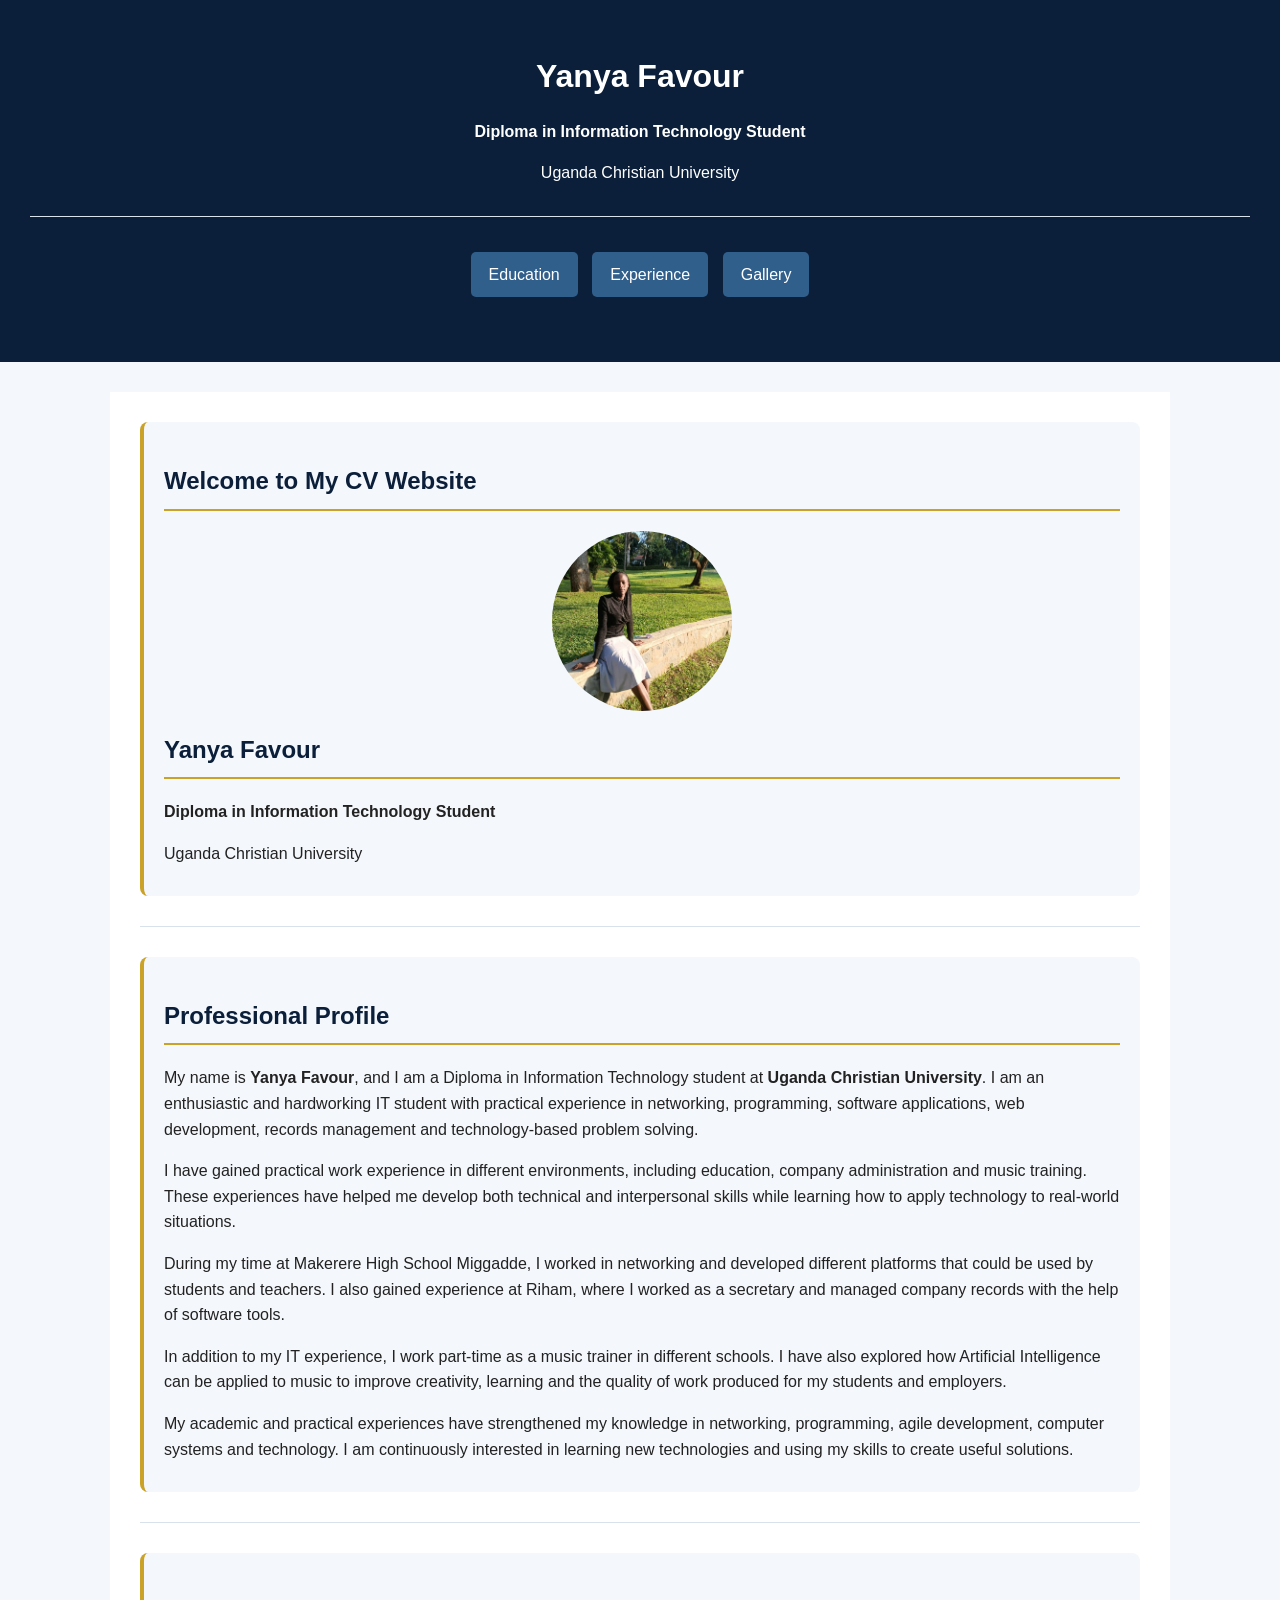
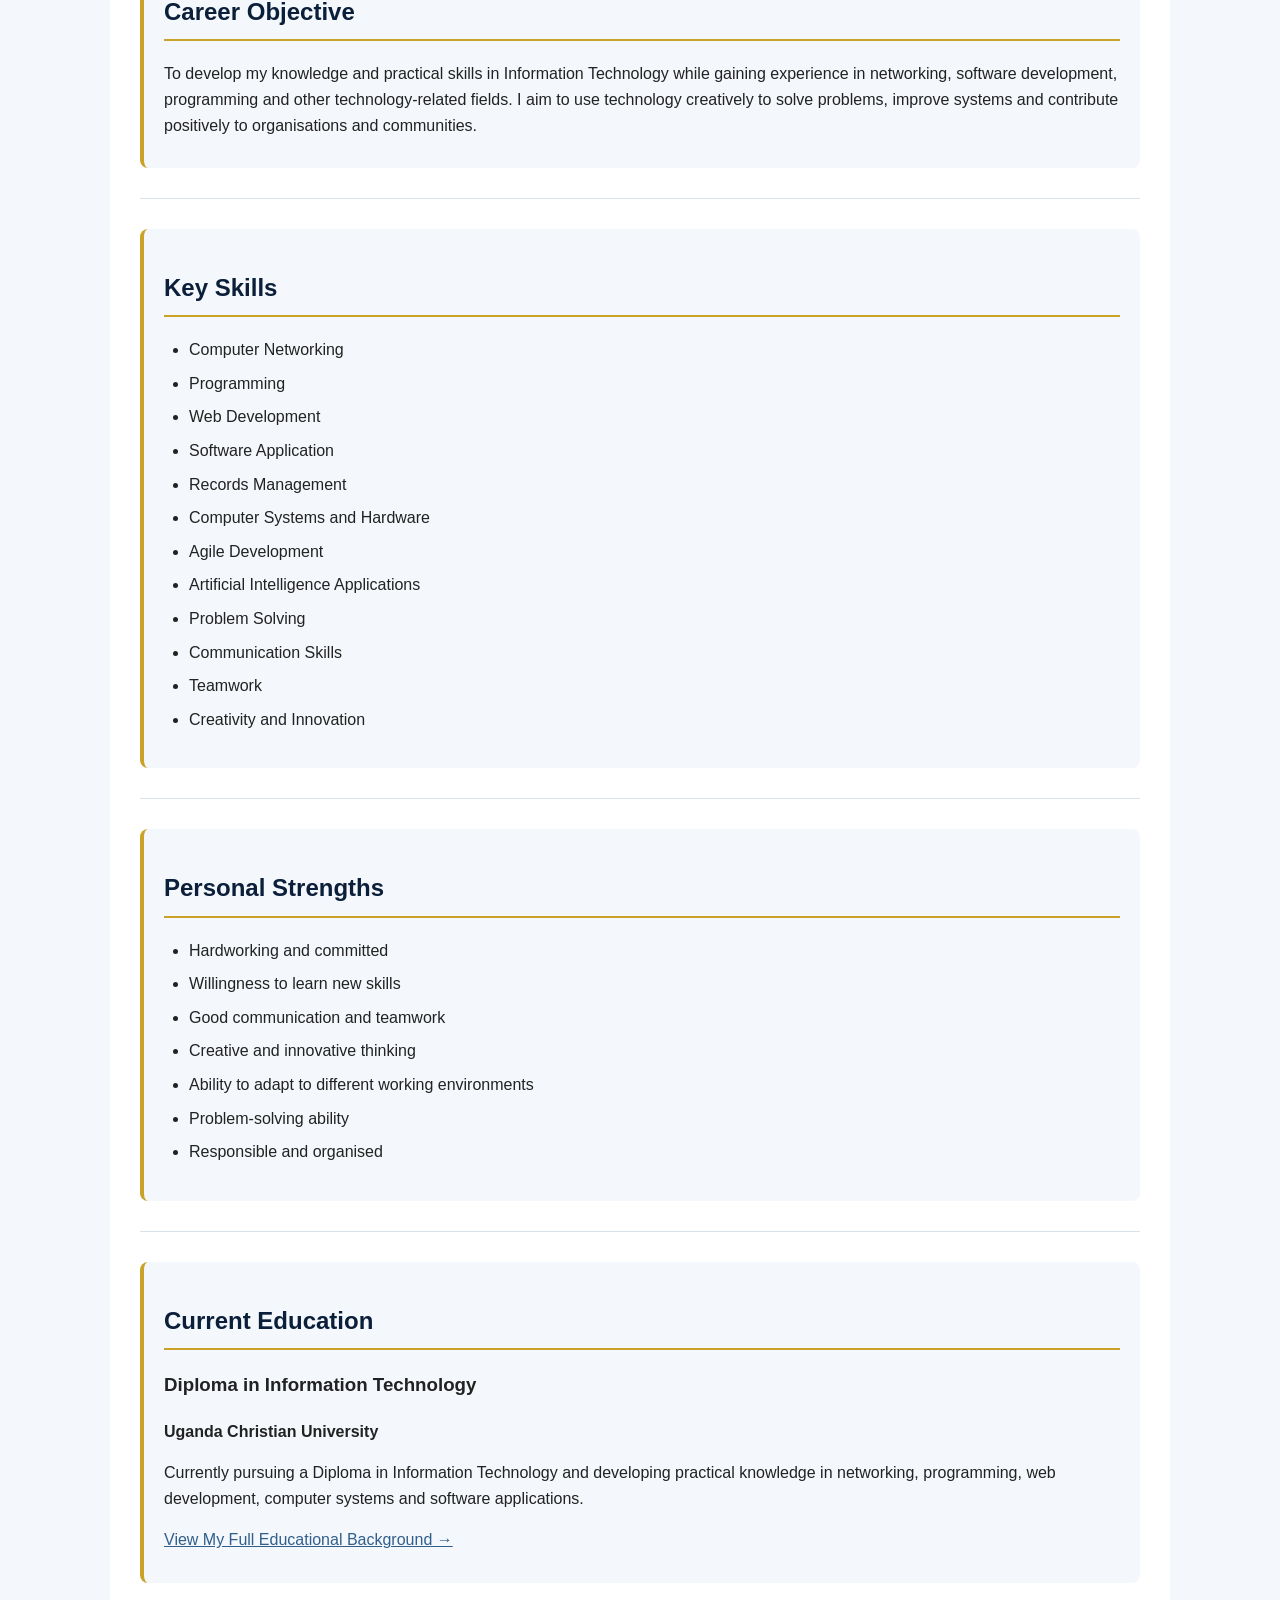
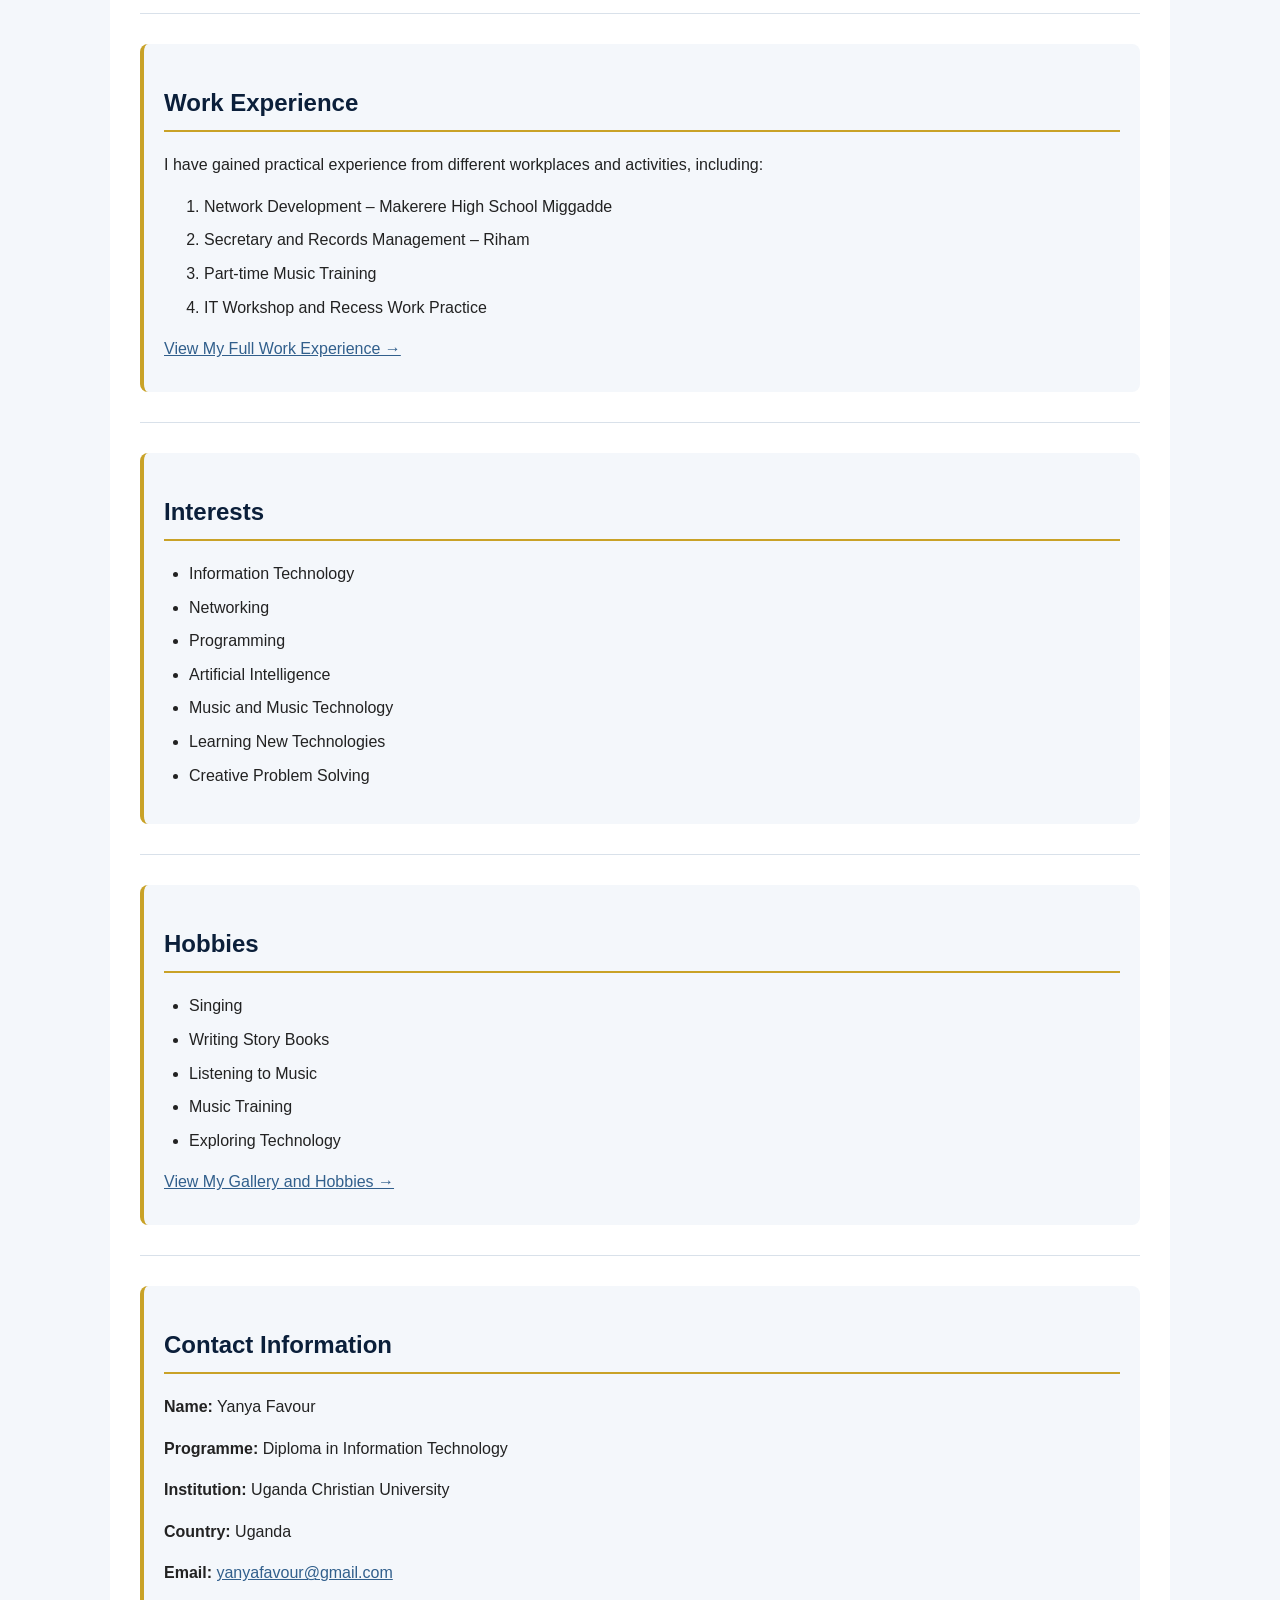
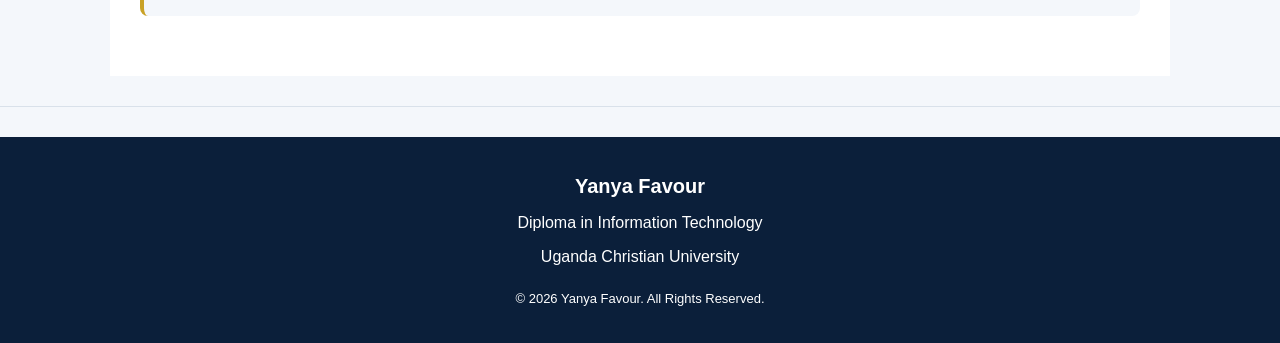
<file: index.html>
<!DOCTYPE html>
<html lang="en">

<head>
    <meta charset="UTF-8">
    <meta name="viewport" content="width=device-width, initial-scale=1.0">
    <link rel="stylesheet" href="style.css">
    <title>Yanya Favour | IT Student Portfolio</title>
    
</head>

<body>

    <!-- =========================
         HEADER
    ========================== -->

    <header>

        <h1>Yanya Favour</h1>

        <p>
            <strong>Diploma in Information Technology Student</strong>
        </p>

        <p>
            Uganda Christian University
        </p>

        <hr>

        <!-- =========================
             NAVIGATION
        ========================== -->

        <nav>
            <div class="page-navigation">
    <a href="education.html">Education</a>
    <a href="experience.html">Experience</a>
    <a href="gallery.html">Gallery</a>
</div>
        </nav>

    </header>


    <main>

        <!-- =========================
             PROFILE SECTION
        ========================== -->

        <section>

            <h2>Welcome to My CV Website</h2>

            <img src="profile.jpg"
                 alt="Profile picture of Yanya Favour"
                 class="profile-image">

            <h2>Yanya Favour</h2>

            <p>
                <strong>Diploma in Information Technology Student</strong>
            </p>

            <p>
                Uganda Christian University
            </p>

        </section>


        <hr>


        <!-- =========================
             PROFESSIONAL PROFILE
        ========================== -->

        <section>

            <h2>Professional Profile</h2>

            <p>
                My name is <strong>Yanya Favour</strong>, and I am a Diploma in
                Information Technology student at <strong>Uganda Christian University</strong>.
                I am an enthusiastic and hardworking IT student with practical
                experience in networking, programming, software applications,
                web development, records management and technology-based
                problem solving.
            </p>

            <p>
                I have gained practical work experience in different environments,
                including education, company administration and music training.
                These experiences have helped me develop both technical and
                interpersonal skills while learning how to apply technology to
                real-world situations.
            </p>

            <p>
                During my time at Makerere High School Miggadde, I worked in
                networking and developed different platforms that could be used
                by students and teachers. I also gained experience at Riham,
                where I worked as a secretary and managed company records with
                the help of software tools.
            </p>

            <p>
                In addition to my IT experience, I work part-time as a music
                trainer in different schools. I have also explored how
                Artificial Intelligence can be applied to music to improve
                creativity, learning and the quality of work produced for my
                students and employers.
            </p>

            <p>
                My academic and practical experiences have strengthened my
                knowledge in networking, programming, agile development,
                computer systems and technology. I am continuously interested
                in learning new technologies and using my skills to create
                useful solutions.
            </p>

        </section>


        <hr>


        <!-- =========================
             CAREER OBJECTIVE
        ========================== -->

        <section>

            <h2>Career Objective</h2>

            <p>
                To develop my knowledge and practical skills in Information
                Technology while gaining experience in networking, software
                development, programming and other technology-related fields.
                I aim to use technology creatively to solve problems, improve
                systems and contribute positively to organisations and
                communities.
            </p>

        </section>


        <hr>


        <!-- =========================
             KEY SKILLS
        ========================== -->

        <section>

            <h2>Key Skills</h2>

            <ul>
                <li>Computer Networking</li>
                <li>Programming</li>
                <li>Web Development</li>
                <li>Software Application</li>
                <li>Records Management</li>
                <li>Computer Systems and Hardware</li>
                <li>Agile Development</li>
                <li>Artificial Intelligence Applications</li>
                <li>Problem Solving</li>
                <li>Communication Skills</li>
                <li>Teamwork</li>
                <li>Creativity and Innovation</li>
            </ul>

        </section>


        <hr>


        <!-- =========================
             PERSONAL STRENGTHS
        ========================== -->

        <section>

            <h2>Personal Strengths</h2>

            <ul>
                <li>Hardworking and committed</li>
                <li>Willingness to learn new skills</li>
                <li>Good communication and teamwork</li>
                <li>Creative and innovative thinking</li>
                <li>Ability to adapt to different working environments</li>
                <li>Problem-solving ability</li>
                <li>Responsible and organised</li>
            </ul>

        </section>


        <hr>


        <!-- =========================
             CURRENT EDUCATION
        ========================== -->

        <section>

            <h2>Current Education</h2>

            <h3>Diploma in Information Technology</h3>

            <p>
                <strong>Uganda Christian University</strong>
            </p>

            <p>
                Currently pursuing a Diploma in Information Technology and
                developing practical knowledge in networking, programming,
                web development, computer systems and software applications.
            </p>

            <p>
                <a href="education.html">View My Full Educational Background →</a>
            </p>

        </section>


        <hr>


        <!-- =========================
             WORK EXPERIENCE PREVIEW
        ========================== -->

        <section>

            <h2>Work Experience</h2>

            <p>
                I have gained practical experience from different workplaces
                and activities, including:
            </p>

            <ol>
                <li>Network Development – Makerere High School Miggadde</li>
                <li>Secretary and Records Management – Riham</li>
                <li>Part-time Music Training</li>
                <li>IT Workshop and Recess Work Practice</li>
            </ol>

            <p>
                <a href="experience.html">View My Full Work Experience →</a>
            </p>

        </section>


        <hr>


        <!-- =========================
             INTERESTS
        ========================== -->

        <section>

            <h2>Interests</h2>

            <ul>
                <li>Information Technology</li>
                <li>Networking</li>
                <li>Programming</li>
                <li>Artificial Intelligence</li>
                <li>Music and Music Technology</li>
                <li>Learning New Technologies</li>
                <li>Creative Problem Solving</li>
            </ul>

        </section>


        <hr>


        <!-- =========================
             HOBBIES
        ========================== -->

        <section>

            <h2>Hobbies</h2>

            <ul>
                <li>Singing</li>
                <li>Writing Story Books</li>
                <li>Listening to Music</li>
                <li>Music Training</li>
                <li>Exploring Technology</li>
            </ul>

            <p>
                <a href="gallery.html">View My Gallery and Hobbies →</a>
            </p>

        </section>


        <hr>


        <!-- =========================
             QUICK CONTACT
        ========================== -->

        <section>

            <h2>Contact Information</h2>

            <p>
                <strong>Name:</strong> Yanya Favour
            </p>

            <p>
                <strong>Programme:</strong> Diploma in Information Technology
            </p>

            <p>
                <strong>Institution:</strong> Uganda Christian University
            </p>

            <p>
                <strong>Country:</strong> Uganda
            </p>

            <p>
                <strong>Email:</strong>
                <a href="mailto:yanyafavour@gmail.com">
                    yanyafavour@gmail.com
                </a>
            </p>

        </section>

    </main>


    <hr>


    <!-- =========================
         FOOTER
    ========================== -->

    <footer>

        <p>
            <strong>Yanya Favour</strong>
        </p>

        <p>
            Diploma in Information Technology
        </p>

        <p>
            Uganda Christian University
        </p>

        <p>
            &copy; 2026 Yanya Favour. All Rights Reserved.
        </p>

    </footer>

</body>

</html>
</file>
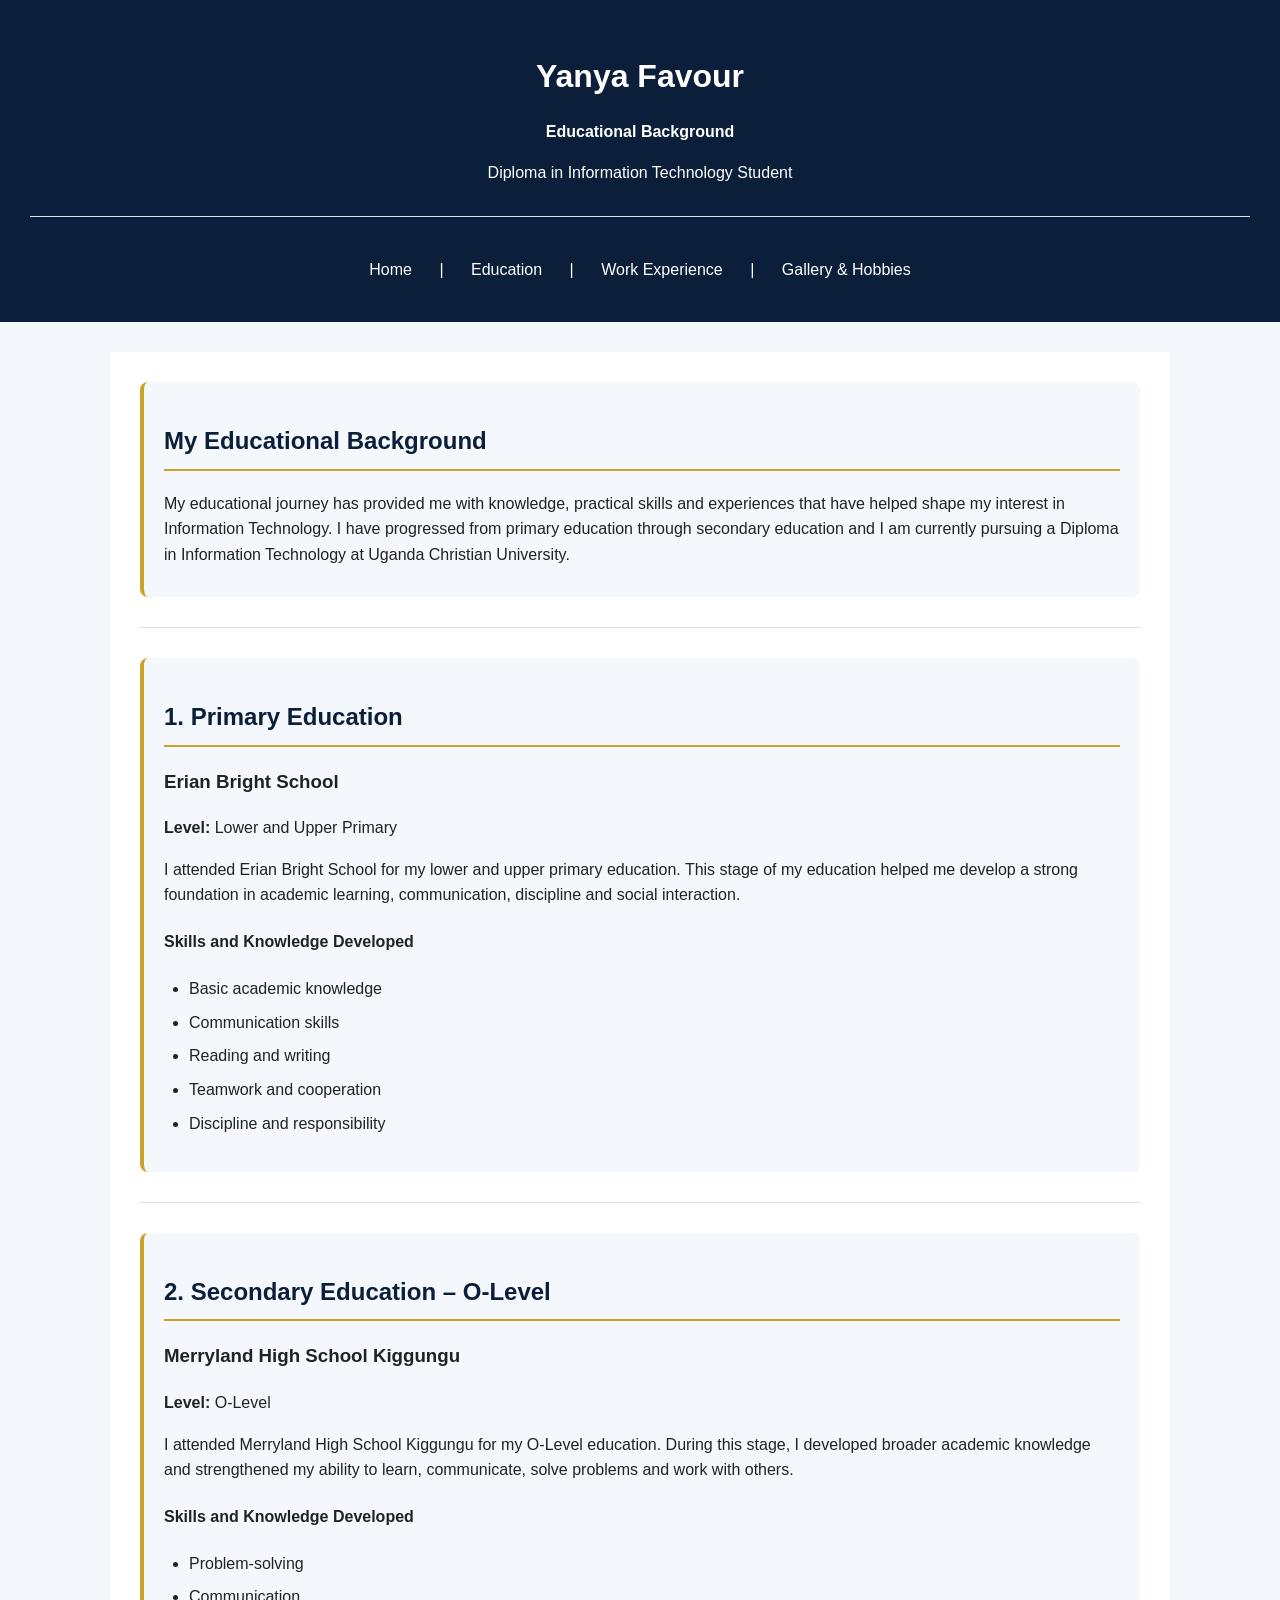
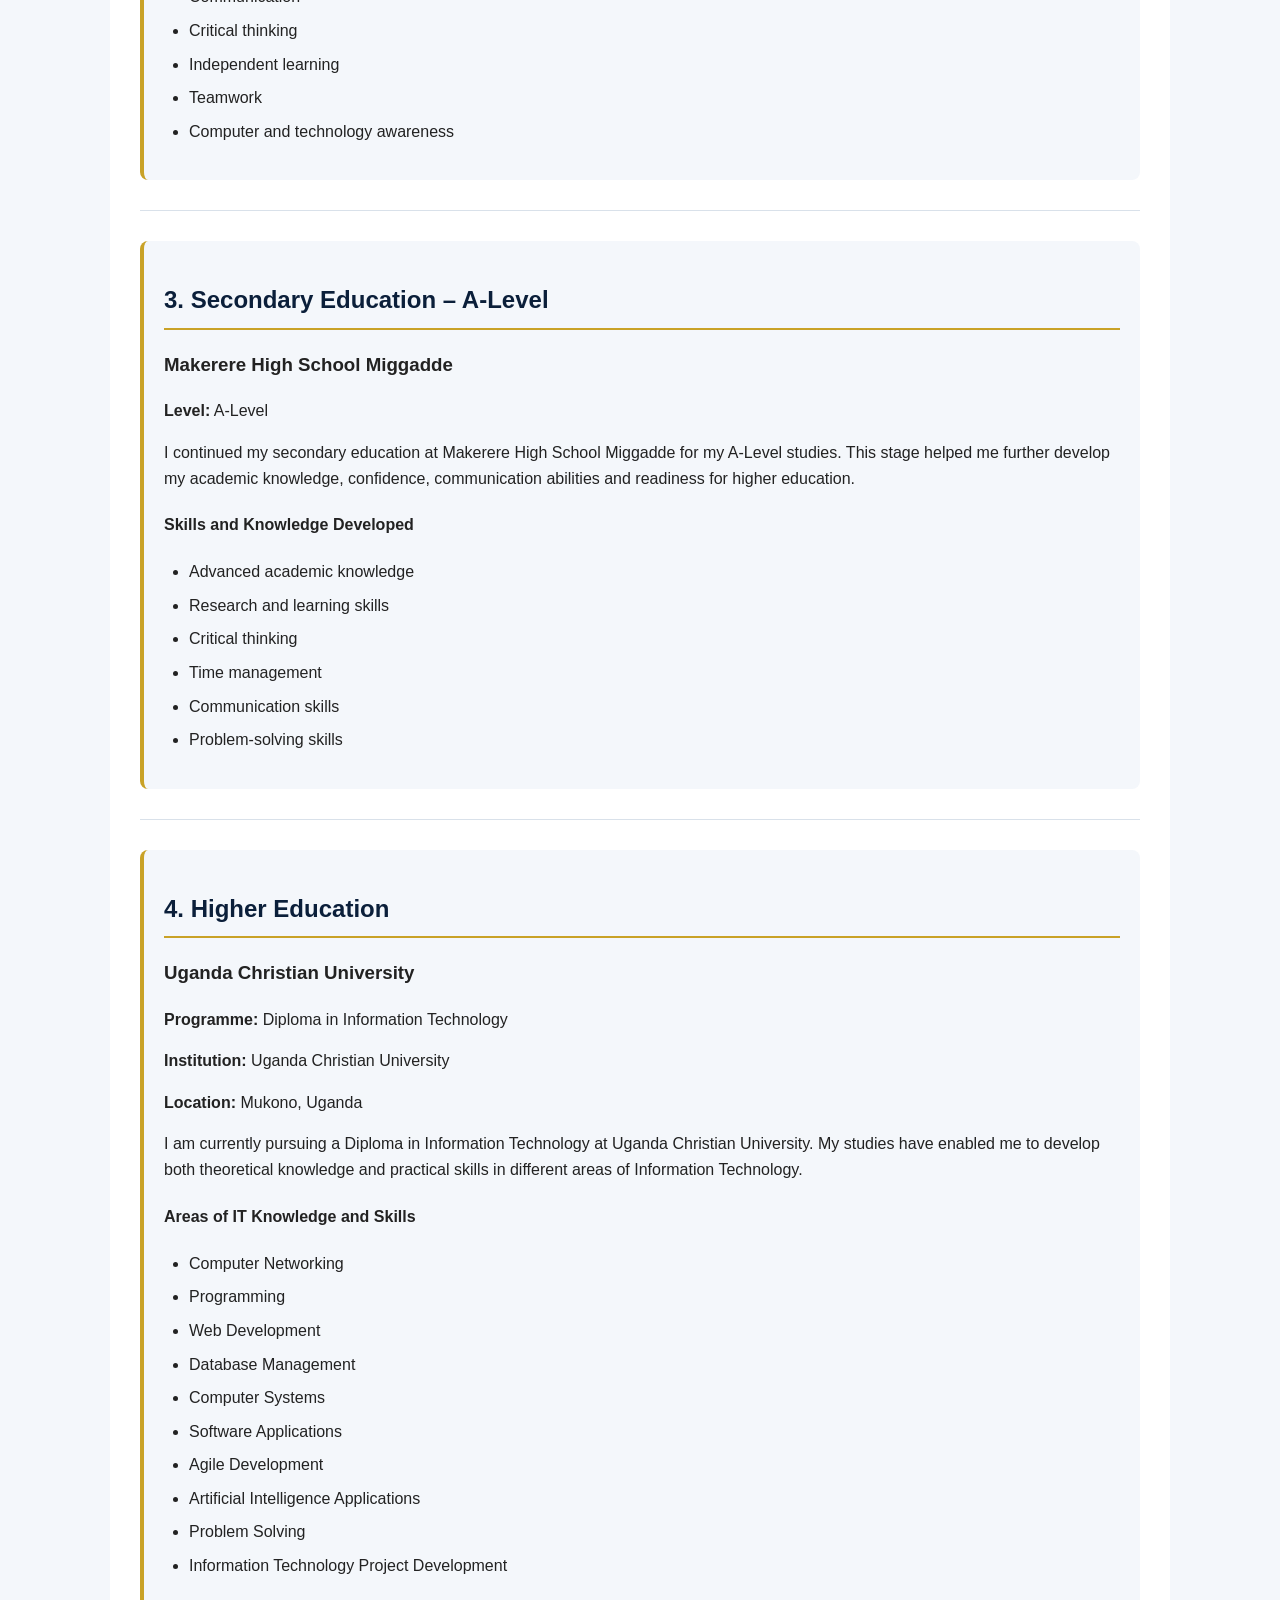
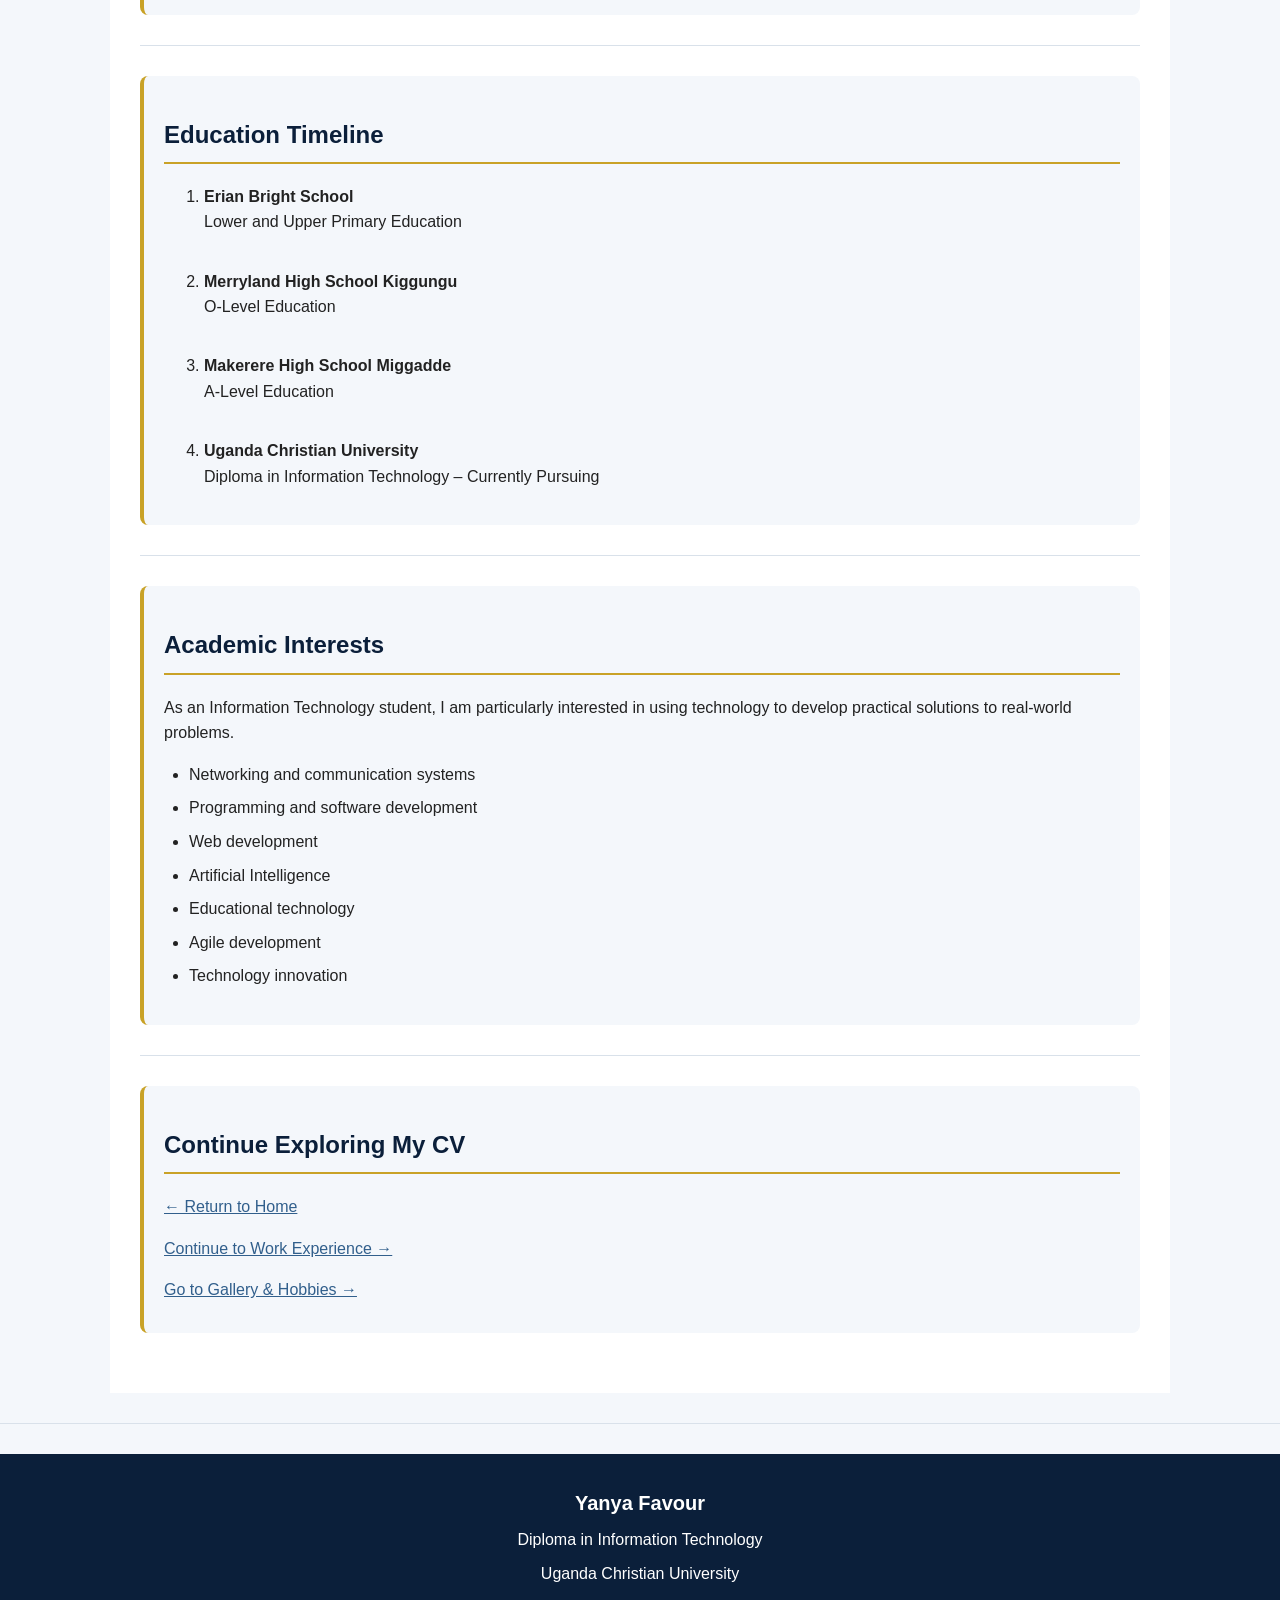
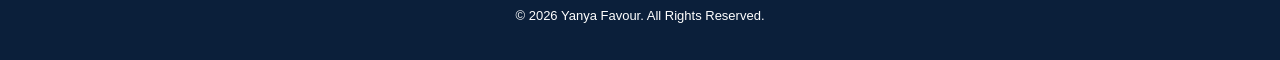
<file: education.html>
<!DOCTYPE html>
<html lang="en">

<head>
    <meta charset="UTF-8">
    <meta name="viewport" content="width=device-width, initial-scale=1.0">
    <link rel="stylesheet" href="style.css">

    <title>Yanya Favour | Educational Background</title>
    
</head>

<body>

    <!-- =========================
         HEADER
    ========================== -->

    <header>

        <h1>Yanya Favour</h1>

        <p>
            <strong>Educational Background</strong>
        </p>

        <p>
            Diploma in Information Technology Student
        </p>

        <hr>

        <!-- =========================
             NAVIGATION
        ========================== -->

        <nav>

            <a href="index.html">Home</a> |
            <a href="education.html">Education</a> |
            <a href="experience.html">Work Experience</a> |
            <a href="gallery.html">Gallery & Hobbies</a>

        </nav>

    </header>


    <main>

        <!-- =========================
             INTRODUCTION
        ========================== -->

        <section>

            <h2>My Educational Background</h2>

            <p>
                My educational journey has provided me with knowledge,
                practical skills and experiences that have helped shape my
                interest in Information Technology. I have progressed from
                primary education through secondary education and I am
                currently pursuing a Diploma in Information Technology at
                Uganda Christian University.
            </p>

        </section>


        <hr>


        <!-- =========================
             PRIMARY EDUCATION
        ========================== -->

        <section>

            <h2>1. Primary Education</h2>

            <h3>Erian Bright School</h3>

            <p>
                <strong>Level:</strong> Lower and Upper Primary
            </p>

            <p>
                I attended Erian Bright School for my lower and upper primary
                education. This stage of my education helped me develop a
                strong foundation in academic learning, communication,
                discipline and social interaction.
            </p>

            <h4>Skills and Knowledge Developed</h4>

            <ul>
                <li>Basic academic knowledge</li>
                <li>Communication skills</li>
                <li>Reading and writing</li>
                <li>Teamwork and cooperation</li>
                <li>Discipline and responsibility</li>
            </ul>

        </section>


        <hr>


        <!-- =========================
             O-LEVEL EDUCATION
        ========================== -->

        <section>

            <h2>2. Secondary Education – O-Level</h2>

            <h3>Merryland High School Kiggungu</h3>

            <p>
                <strong>Level:</strong> O-Level
            </p>

            <p>
                I attended Merryland High School Kiggungu for my O-Level
                education. During this stage, I developed broader academic
                knowledge and strengthened my ability to learn, communicate,
                solve problems and work with others.
            </p>

            <h4>Skills and Knowledge Developed</h4>

            <ul>
                <li>Problem-solving</li>
                <li>Communication</li>
                <li>Critical thinking</li>
                <li>Independent learning</li>
                <li>Teamwork</li>
                <li>Computer and technology awareness</li>
            </ul>

        </section>


        <hr>


        <!-- =========================
             A-LEVEL EDUCATION
        ========================== -->

        <section>

            <h2>3. Secondary Education – A-Level</h2>

            <h3>Makerere High School Miggadde</h3>

            <p>
                <strong>Level:</strong> A-Level
            </p>

            <p>
                I continued my secondary education at Makerere High School
                Miggadde for my A-Level studies. This stage helped me further
                develop my academic knowledge, confidence, communication
                abilities and readiness for higher education.
            </p>

            <h4>Skills and Knowledge Developed</h4>

            <ul>
                <li>Advanced academic knowledge</li>
                <li>Research and learning skills</li>
                <li>Critical thinking</li>
                <li>Time management</li>
                <li>Communication skills</li>
                <li>Problem-solving skills</li>
            </ul>

        </section>


        <hr>


        <!-- =========================
             UNIVERSITY EDUCATION
        ========================== -->

        <section>

            <h2>4. Higher Education</h2>

            <h3>Uganda Christian University</h3>

            <p>
                <strong>Programme:</strong> Diploma in Information Technology
            </p>

            <p>
                <strong>Institution:</strong> Uganda Christian University
            </p>

            <p>
                <strong>Location:</strong> Mukono, Uganda
            </p>

            <p>
                I am currently pursuing a Diploma in Information Technology
                at Uganda Christian University. My studies have enabled me
                to develop both theoretical knowledge and practical skills
                in different areas of Information Technology.
            </p>

            <h4>Areas of IT Knowledge and Skills</h4>

            <ul>
                <li>Computer Networking</li>
                <li>Programming</li>
                <li>Web Development</li>
                <li>Database Management</li>
                <li>Computer Systems</li>
                <li>Software Applications</li>
                <li>Agile Development</li>
                <li>Artificial Intelligence Applications</li>
                <li>Problem Solving</li>
                <li>Information Technology Project Development</li>
            </ul>

        </section>


        <hr>


        <!-- =========================
             EDUCATION TIMELINE
        ========================== -->

        <section>

            <h2>Education Timeline</h2>

            <ol>

                <li>
                    <strong>Erian Bright School</strong>
                    <br>
                    Lower and Upper Primary Education
                </li>

                <br>

                <li>
                    <strong>Merryland High School Kiggungu</strong>
                    <br>
                    O-Level Education
                </li>

                <br>

                <li>
                    <strong>Makerere High School Miggadde</strong>
                    <br>
                    A-Level Education
                </li>

                <br>

                <li>
                    <strong>Uganda Christian University</strong>
                    <br>
                    Diploma in Information Technology – Currently Pursuing
                </li>

            </ol>

        </section>


        <hr>


        <!-- =========================
             ACADEMIC INTERESTS
        ========================== -->

        <section>

            <h2>Academic Interests</h2>

            <p>
                As an Information Technology student, I am particularly
                interested in using technology to develop practical solutions
                to real-world problems.
            </p>

            <ul>
                <li>Networking and communication systems</li>
                <li>Programming and software development</li>
                <li>Web development</li>
                <li>Artificial Intelligence</li>
                <li>Educational technology</li>
                <li>Agile development</li>
                <li>Technology innovation</li>
            </ul>

        </section>


        <hr>


        <!-- =========================
             PAGE NAVIGATION
        ========================== -->

        <section>

            <h2>Continue Exploring My CV</h2>

            <p>
                <a href="index.html">
                    ← Return to Home
                </a>
            </p>

            <p>
                <a href="experience.html">
                    Continue to Work Experience →
                </a>
            </p>

            <p>
                <a href="gallery.html">
                    Go to Gallery & Hobbies →
                </a>
            </p>

        </section>

    </main>


    <hr>


    <!-- =========================
         FOOTER
    ========================== -->

    <footer>

        <p>
            <strong>Yanya Favour</strong>
        </p>

        <p>
            Diploma in Information Technology
        </p>

        <p>
            Uganda Christian University
        </p>

        <p>
            &copy; 2026 Yanya Favour. All Rights Reserved.
        </p>

    </footer>

</body>

</html>
</file>
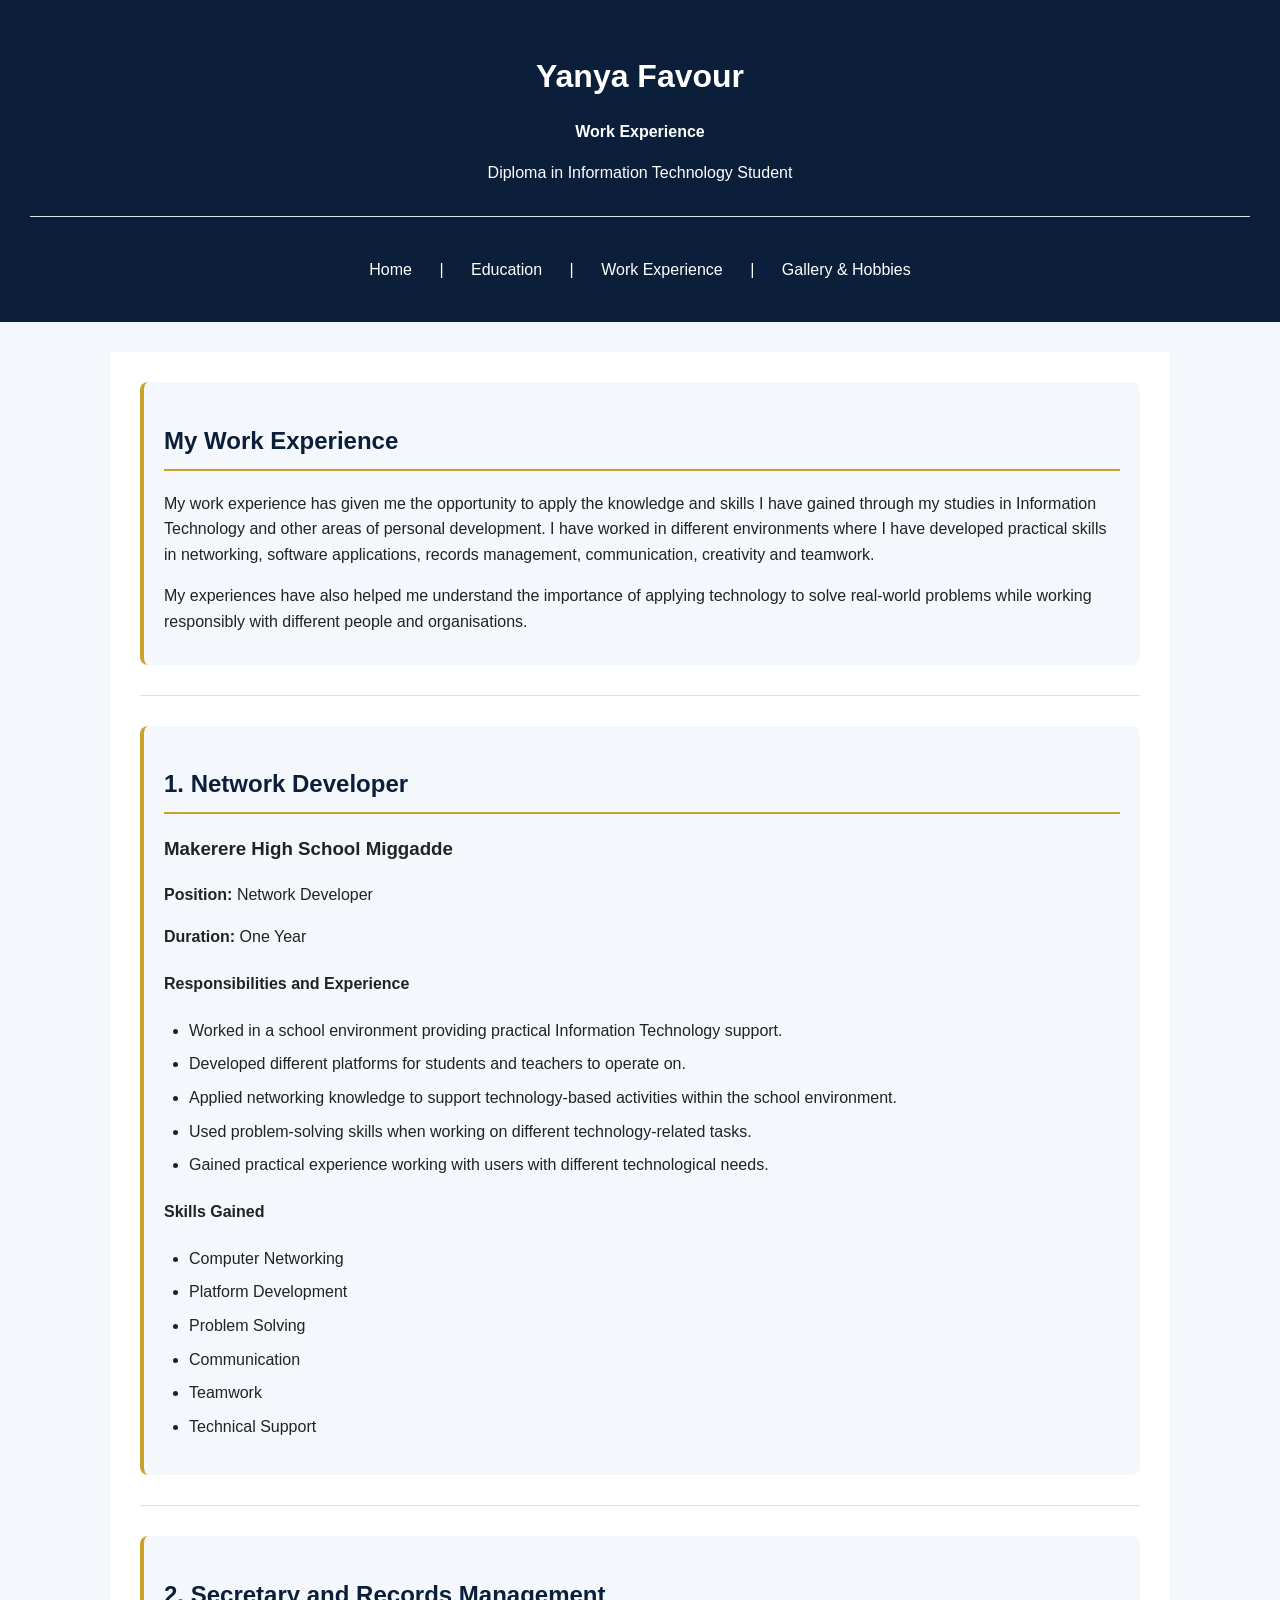
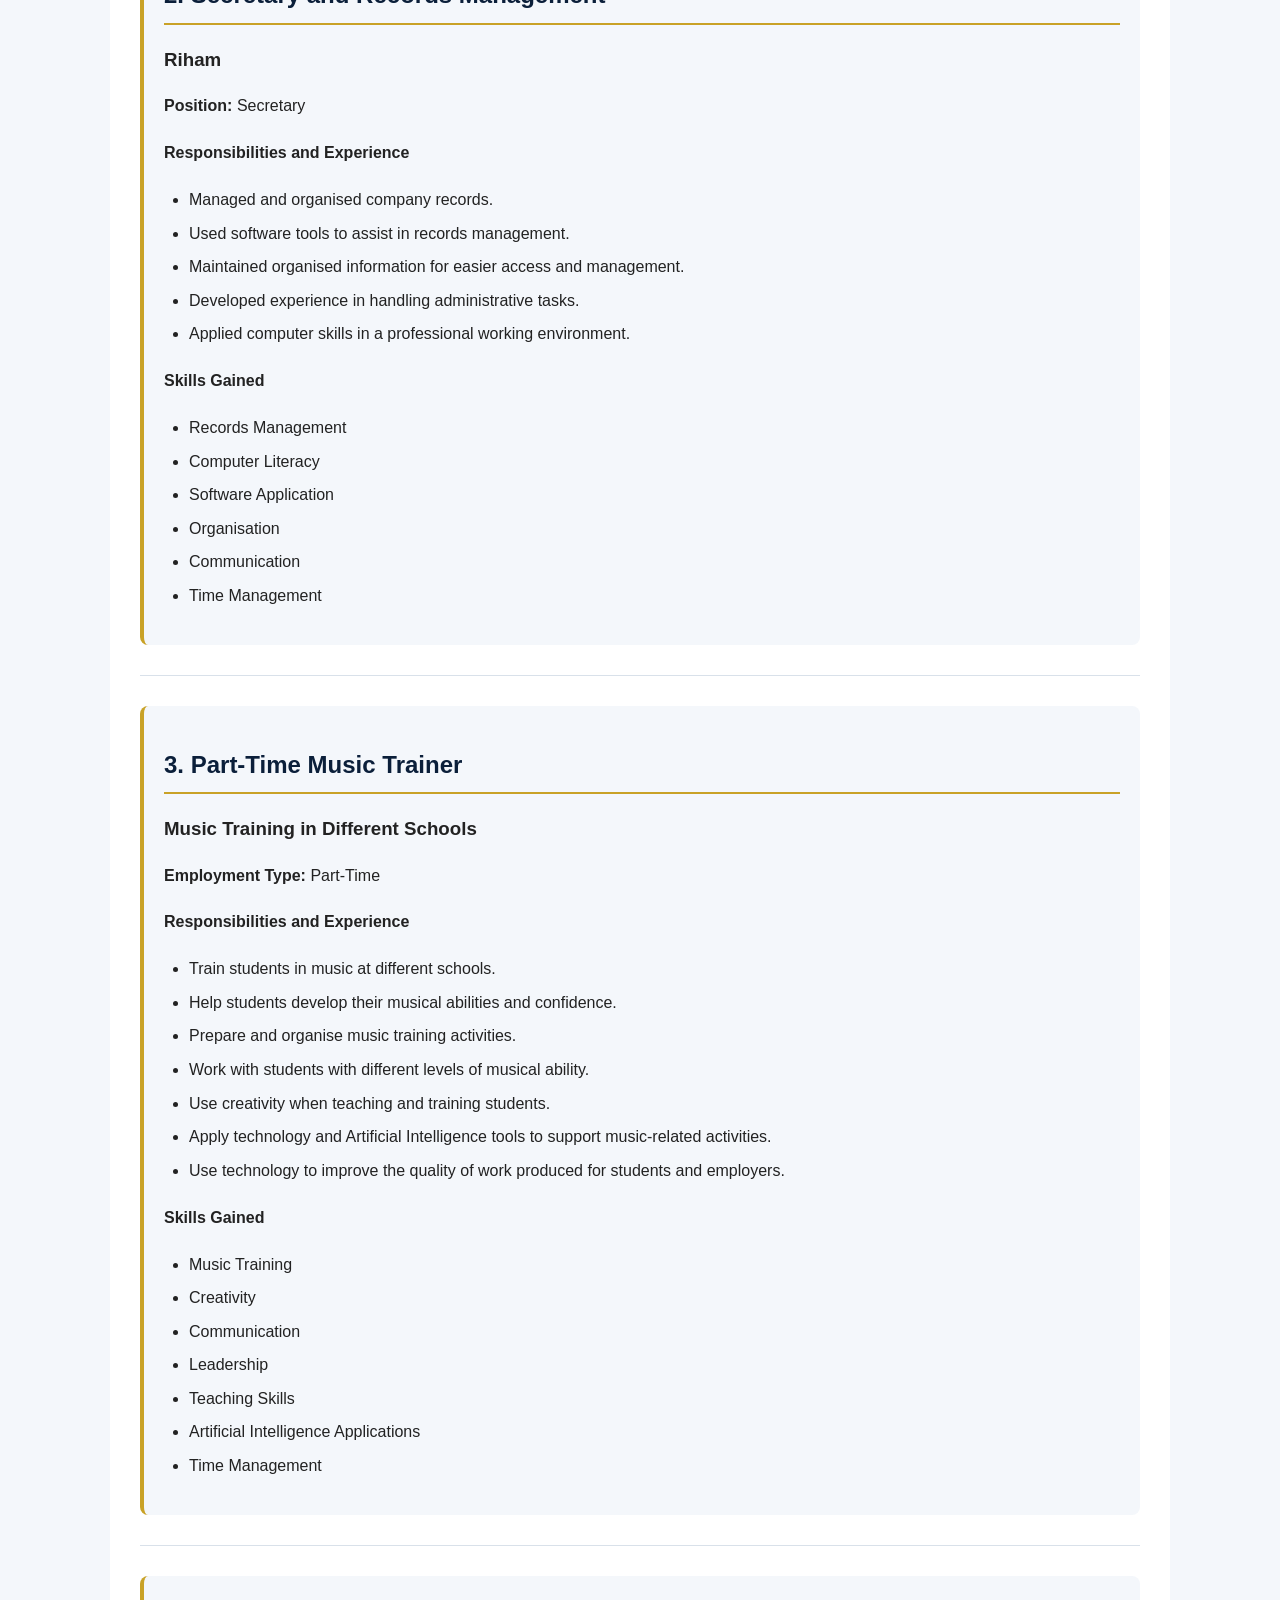
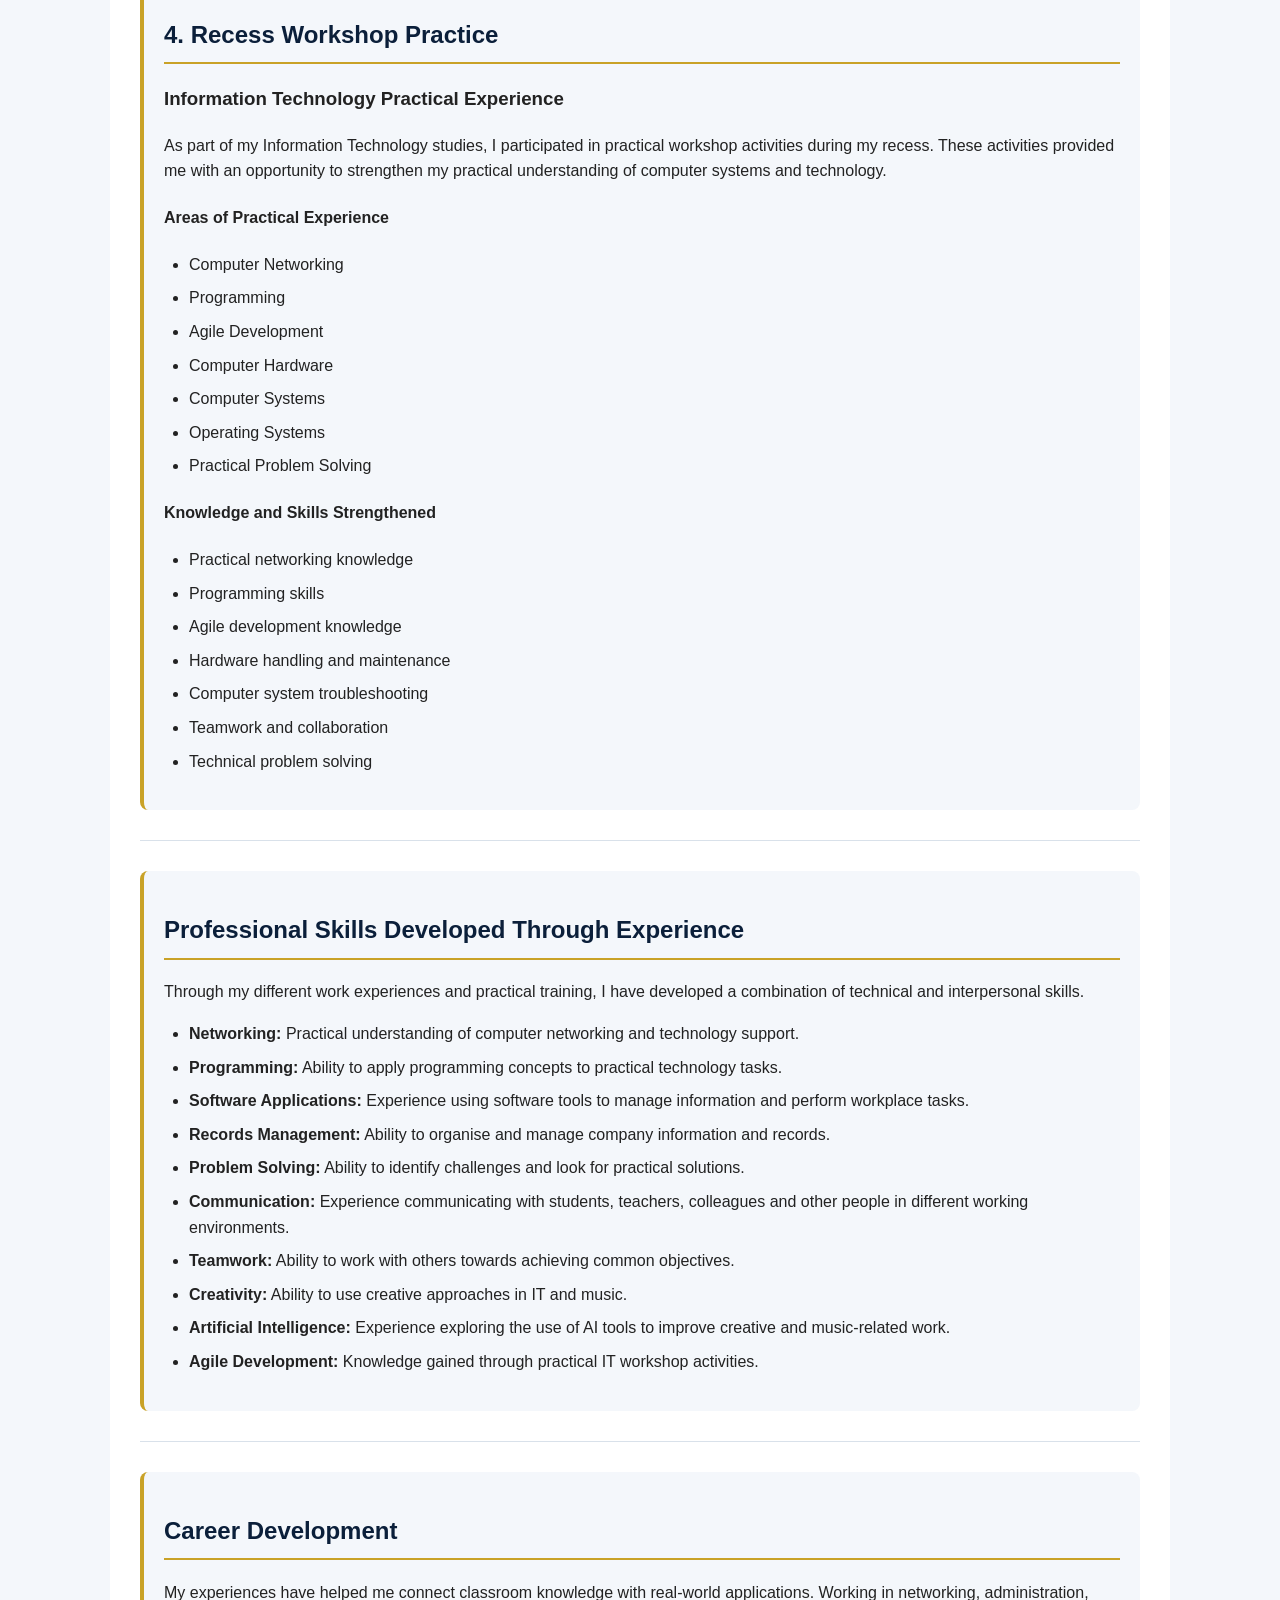
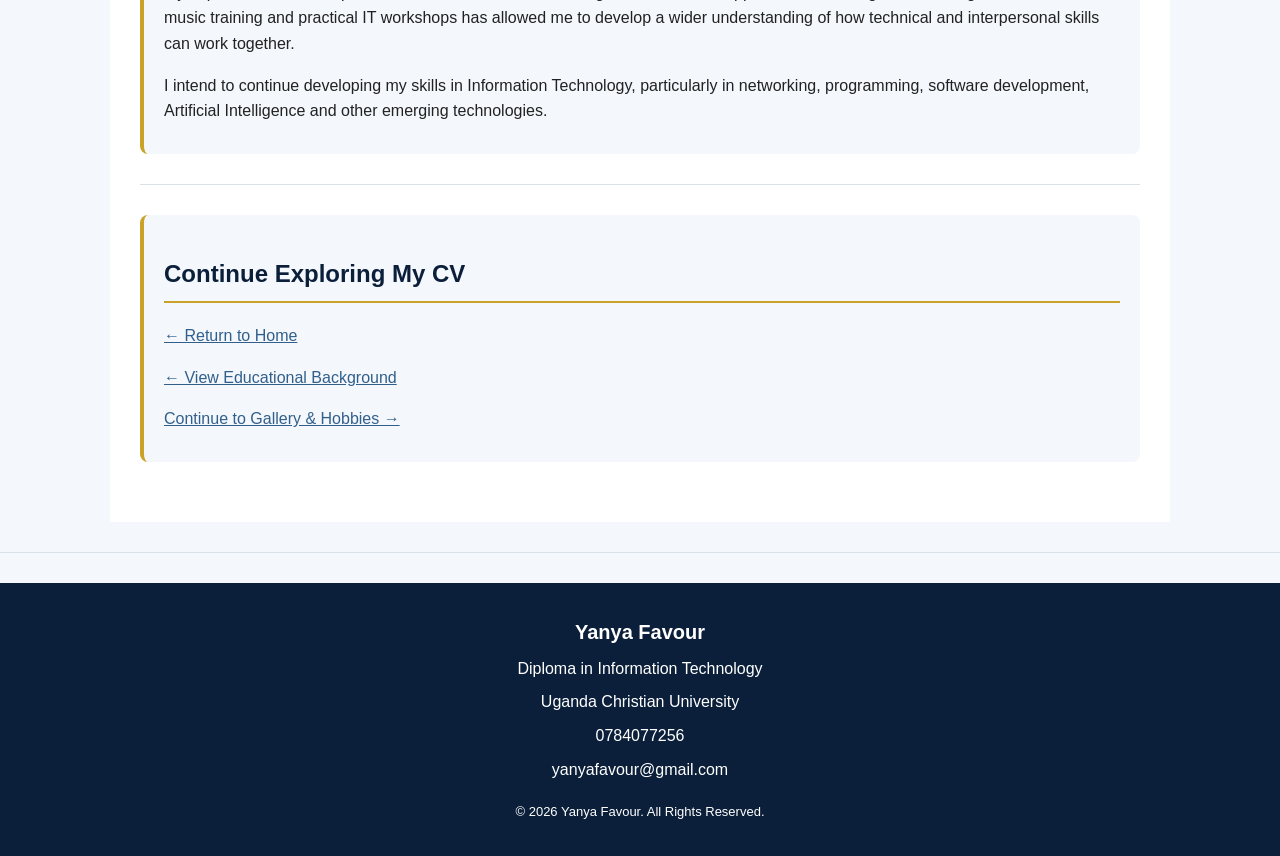
<file: experience.html>
<!DOCTYPE html>
<html lang="en">

<head>

    <meta charset="UTF-8">

    <meta name="viewport" content="width=device-width, initial-scale=1.0">
    <link rel="stylesheet" href="style.css">
    <title>Yanya Favour | Work Experience</title>
    

</head>


<body>

    <!-- =========================
         HEADER
    ========================== -->

    <header>

        <h1>Yanya Favour</h1>

        <p>
            <strong>Work Experience</strong>
        </p>

        <p>
            Diploma in Information Technology Student
        </p>

        <hr>


        <!-- =========================
             NAVIGATION
        ========================== -->

        <nav>

            <a href="index.html">Home</a> |

            <a href="education.html">Education</a> |

            <a href="experience.html">Work Experience</a> |

            <a href="gallery.html">Gallery & Hobbies</a>

        </nav>

    </header>


    <main>

        <!-- =========================
             INTRODUCTION
        ========================== -->

        <section>

            <h2>My Work Experience</h2>

            <p>
                My work experience has given me the opportunity to apply the
                knowledge and skills I have gained through my studies in
                Information Technology and other areas of personal development.
                I have worked in different environments where I have developed
                practical skills in networking, software applications,
                records management, communication, creativity and teamwork.
            </p>

            <p>
                My experiences have also helped me understand the importance
                of applying technology to solve real-world problems while
                working responsibly with different people and organisations.
            </p>

        </section>


        <hr>


        <!-- =========================
             EXPERIENCE 1
        ========================== -->

        <section>

            <h2>1. Network Developer</h2>

            <h3>Makerere High School Miggadde</h3>

            <p>
                <strong>Position:</strong> Network Developer
            </p>

            <p>
                <strong>Duration:</strong> One Year
            </p>

            <h4>Responsibilities and Experience</h4>

            <ul>

                <li>
                    Worked in a school environment providing practical
                    Information Technology support.
                </li>

                <li>
                    Developed different platforms for students and teachers
                    to operate on.
                </li>

                <li>
                    Applied networking knowledge to support technology-based
                    activities within the school environment.
                </li>

                <li>
                    Used problem-solving skills when working on different
                    technology-related tasks.
                </li>

                <li>
                    Gained practical experience working with users with
                    different technological needs.
                </li>

            </ul>


            <h4>Skills Gained</h4>

            <ul>

                <li>Computer Networking</li>

                <li>Platform Development</li>

                <li>Problem Solving</li>

                <li>Communication</li>

                <li>Teamwork</li>

                <li>Technical Support</li>

            </ul>

        </section>


        <hr>


        <!-- =========================
             EXPERIENCE 2
        ========================== -->

        <section>

            <h2>2. Secretary and Records Management</h2>

            <h3>Riham</h3>

            <p>
                <strong>Position:</strong> Secretary
            </p>

            <h4>Responsibilities and Experience</h4>

            <ul>

                <li>
                    Managed and organised company records.
                </li>

                <li>
                    Used software tools to assist in records management.
                </li>

                <li>
                    Maintained organised information for easier access and
                    management.
                </li>

                <li>
                    Developed experience in handling administrative tasks.
                </li>

                <li>
                    Applied computer skills in a professional working
                    environment.
                </li>

            </ul>


            <h4>Skills Gained</h4>

            <ul>

                <li>Records Management</li>

                <li>Computer Literacy</li>

                <li>Software Application</li>

                <li>Organisation</li>

                <li>Communication</li>

                <li>Time Management</li>

            </ul>

        </section>


        <hr>


        <!-- =========================
             EXPERIENCE 3
        ========================== -->

        <section>

            <h2>3. Part-Time Music Trainer</h2>

            <h3>Music Training in Different Schools</h3>

            <p>
                <strong>Employment Type:</strong> Part-Time
            </p>

            <h4>Responsibilities and Experience</h4>

            <ul>

                <li>
                    Train students in music at different schools.
                </li>

                <li>
                    Help students develop their musical abilities and
                    confidence.
                </li>

                <li>
                    Prepare and organise music training activities.
                </li>

                <li>
                    Work with students with different levels of musical
                    ability.
                </li>

                <li>
                    Use creativity when teaching and training students.
                </li>

                <li>
                    Apply technology and Artificial Intelligence tools to
                    support music-related activities.
                </li>

                <li>
                    Use technology to improve the quality of work produced
                    for students and employers.
                </li>

            </ul>


            <h4>Skills Gained</h4>

            <ul>

                <li>Music Training</li>

                <li>Creativity</li>

                <li>Communication</li>

                <li>Leadership</li>

                <li>Teaching Skills</li>

                <li>Artificial Intelligence Applications</li>

                <li>Time Management</li>

            </ul>

        </section>


        <hr>


        <!-- =========================
             EXPERIENCE 4
        ========================== -->

        <section>

            <h2>4. Recess Workshop Practice</h2>

            <h3>Information Technology Practical Experience</h3>

            <p>
                As part of my Information Technology studies, I participated
                in practical workshop activities during my recess. These
                activities provided me with an opportunity to strengthen my
                practical understanding of computer systems and technology.
            </p>


            <h4>Areas of Practical Experience</h4>

            <ul>

                <li>
                    Computer Networking
                </li>

                <li>
                    Programming
                </li>

                <li>
                    Agile Development
                </li>

                <li>
                    Computer Hardware
                </li>

                <li>
                    Computer Systems
                </li>

                <li>
                    Operating Systems
                </li>

                <li>
                    Practical Problem Solving
                </li>

            </ul>


            <h4>Knowledge and Skills Strengthened</h4>

            <ul>

                <li>
                    Practical networking knowledge
                </li>

                <li>
                    Programming skills
                </li>

                <li>
                    Agile development knowledge
                </li>

                <li>
                    Hardware handling and maintenance
                </li>

                <li>
                    Computer system troubleshooting
                </li>

                <li>
                    Teamwork and collaboration
                </li>

                <li>
                    Technical problem solving
                </li>

            </ul>

        </section>


        <hr>


        <!-- =========================
             PROFESSIONAL SKILLS
        ========================== -->

        <section>

            <h2>Professional Skills Developed Through Experience</h2>

            <p>
                Through my different work experiences and practical training,
                I have developed a combination of technical and interpersonal
                skills.
            </p>

            <ul>

                <li>
                    <strong>Networking:</strong>
                    Practical understanding of computer networking and
                    technology support.
                </li>

                <li>
                    <strong>Programming:</strong>
                    Ability to apply programming concepts to practical
                    technology tasks.
                </li>

                <li>
                    <strong>Software Applications:</strong>
                    Experience using software tools to manage information
                    and perform workplace tasks.
                </li>

                <li>
                    <strong>Records Management:</strong>
                    Ability to organise and manage company information and
                    records.
                </li>

                <li>
                    <strong>Problem Solving:</strong>
                    Ability to identify challenges and look for practical
                    solutions.
                </li>

                <li>
                    <strong>Communication:</strong>
                    Experience communicating with students, teachers,
                    colleagues and other people in different working
                    environments.
                </li>

                <li>
                    <strong>Teamwork:</strong>
                    Ability to work with others towards achieving common
                    objectives.
                </li>

                <li>
                    <strong>Creativity:</strong>
                    Ability to use creative approaches in IT and music.
                </li>

                <li>
                    <strong>Artificial Intelligence:</strong>
                    Experience exploring the use of AI tools to improve
                    creative and music-related work.
                </li>

                <li>
                    <strong>Agile Development:</strong>
                    Knowledge gained through practical IT workshop activities.
                </li>

            </ul>

        </section>


        <hr>


        <!-- =========================
             CAREER DEVELOPMENT
        ========================== -->

        <section>

            <h2>Career Development</h2>

            <p>
                My experiences have helped me connect classroom knowledge
                with real-world applications. Working in networking,
                administration, music training and practical IT workshops
                has allowed me to develop a wider understanding of how
                technical and interpersonal skills can work together.
            </p>

            <p>
                I intend to continue developing my skills in Information
                Technology, particularly in networking, programming,
                software development, Artificial Intelligence and other
                emerging technologies.
            </p>

        </section>


        <hr>


        <!-- =========================
             PAGE NAVIGATION
        ========================== -->

        <section>

            <h2>Continue Exploring My CV</h2>

            <p>
                <a href="index.html">
                    ← Return to Home
                </a>
            </p>

            <p>
                <a href="education.html">
                    ← View Educational Background
                </a>
            </p>

            <p>
                <a href="gallery.html">
                    Continue to Gallery & Hobbies →
                </a>
            </p>

        </section>

    </main>


    <hr>


    <!-- =========================
         FOOTER
    ========================== -->

    <footer>

        <p>
            <strong>Yanya Favour</strong>
        </p>

        <p>
            Diploma in Information Technology
        </p>

        <p>
            Uganda Christian University
        </p>

        <p>
            <a href="tel:0784077256">
                0784077256
            </a>
        </p>

        <p>
            <a href="mailto:yanyafavour@gmail.com">
                yanyafavour@gmail.com
            </a>
        </p>

        <p>
            &copy; 2026 Yanya Favour. All Rights Reserved.
        </p>

    </footer>

</body>

</html>
</file>
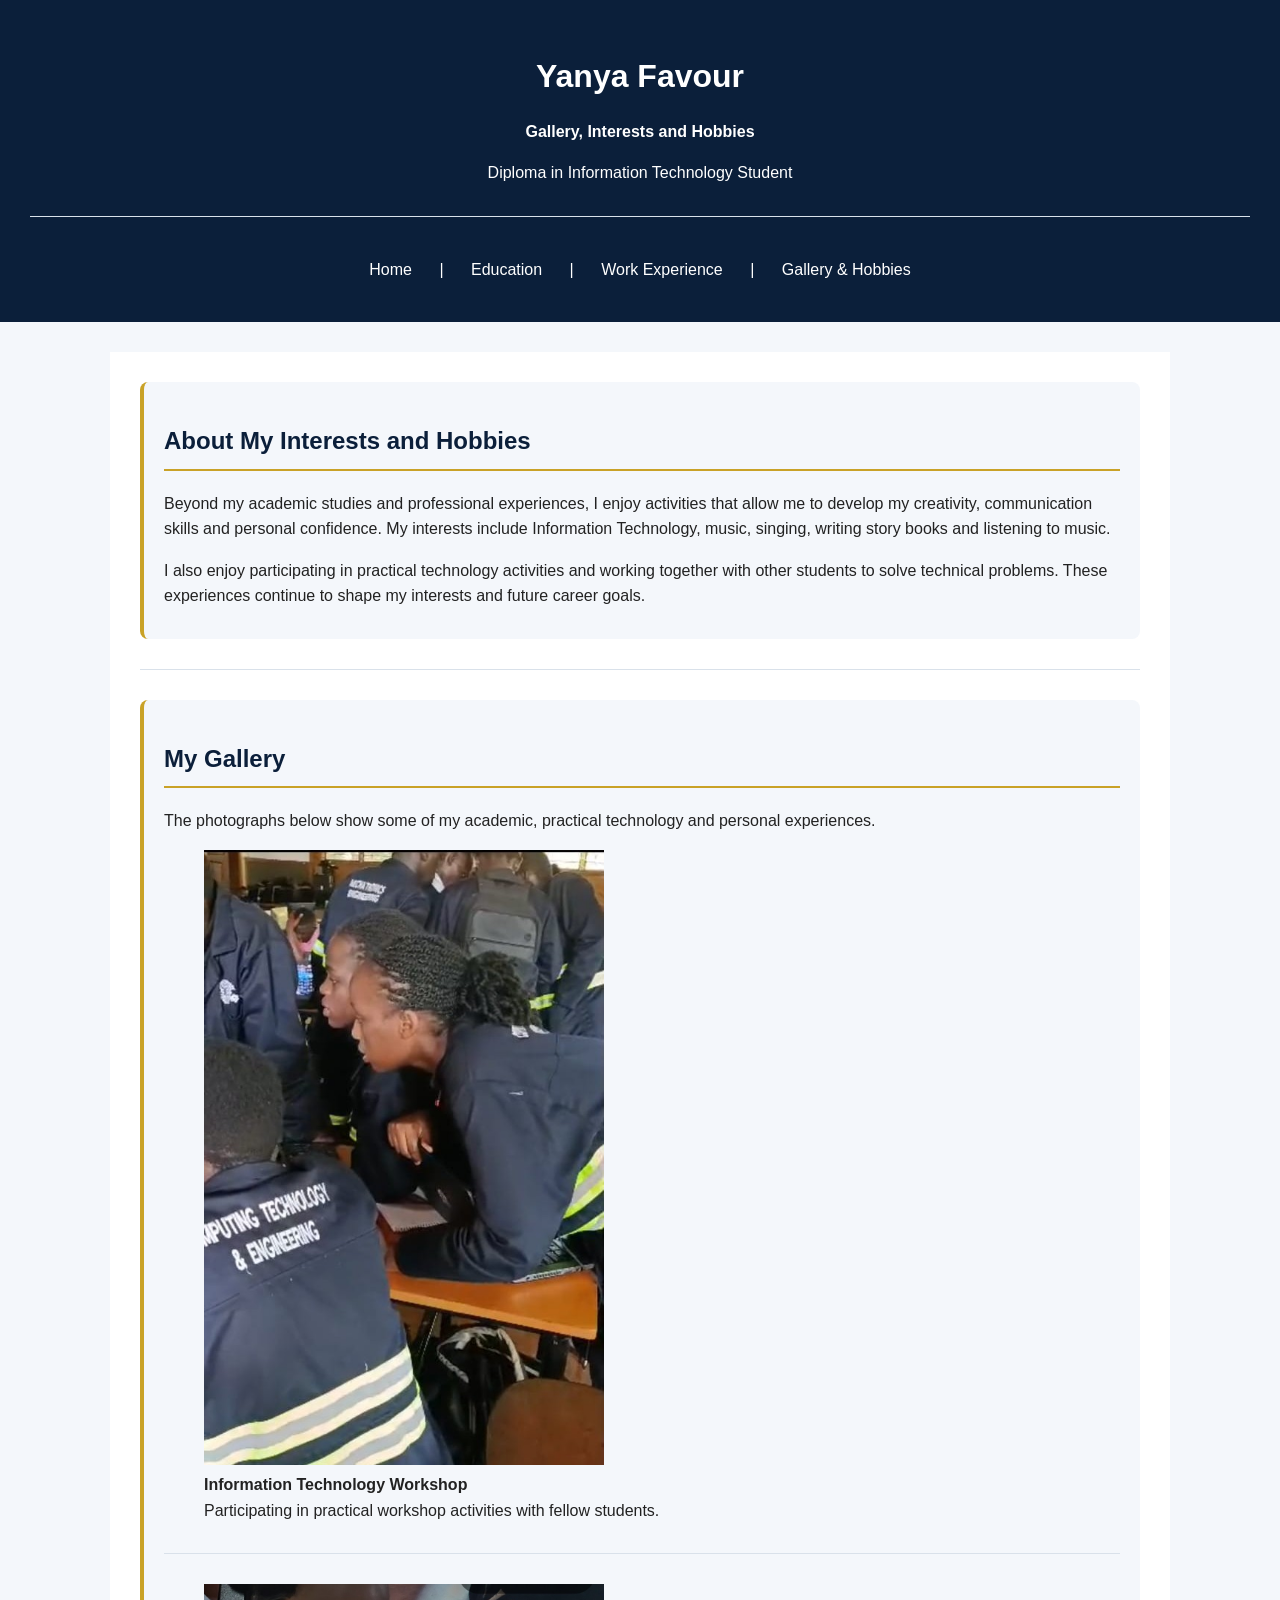
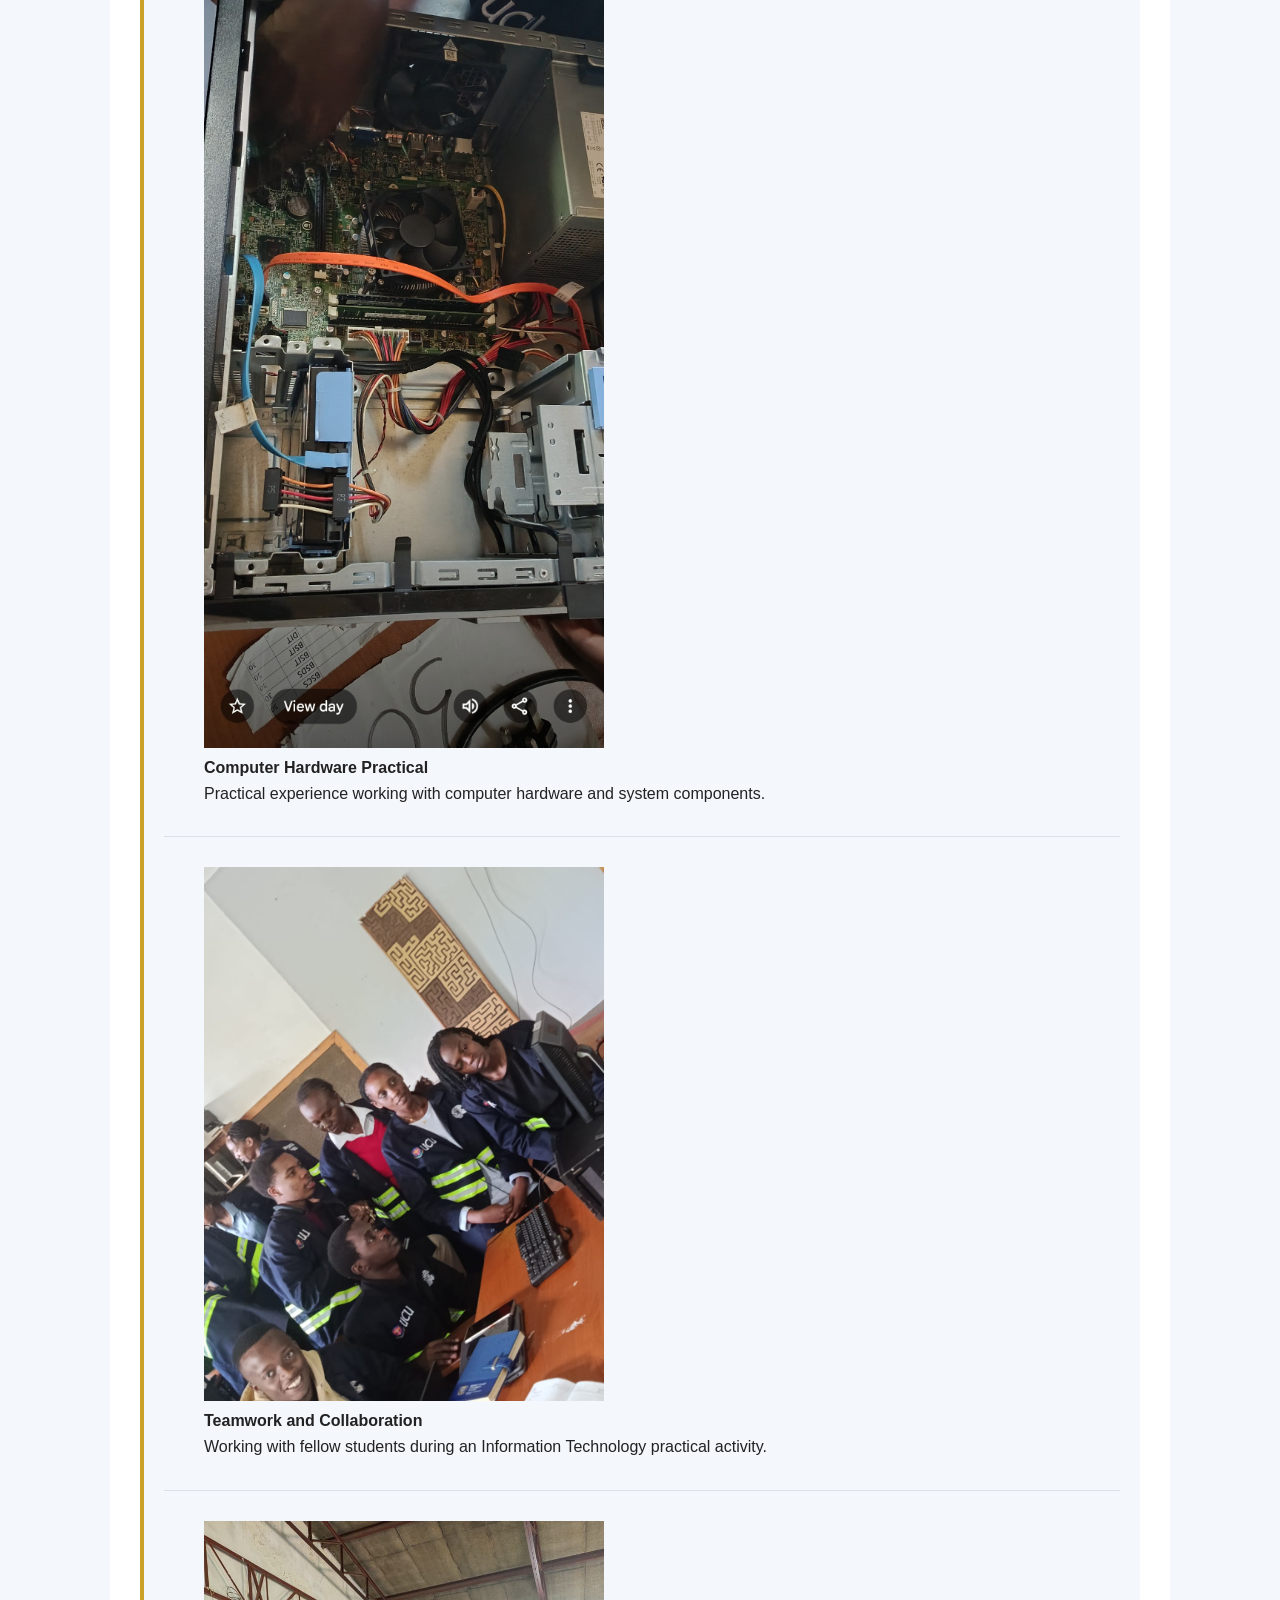
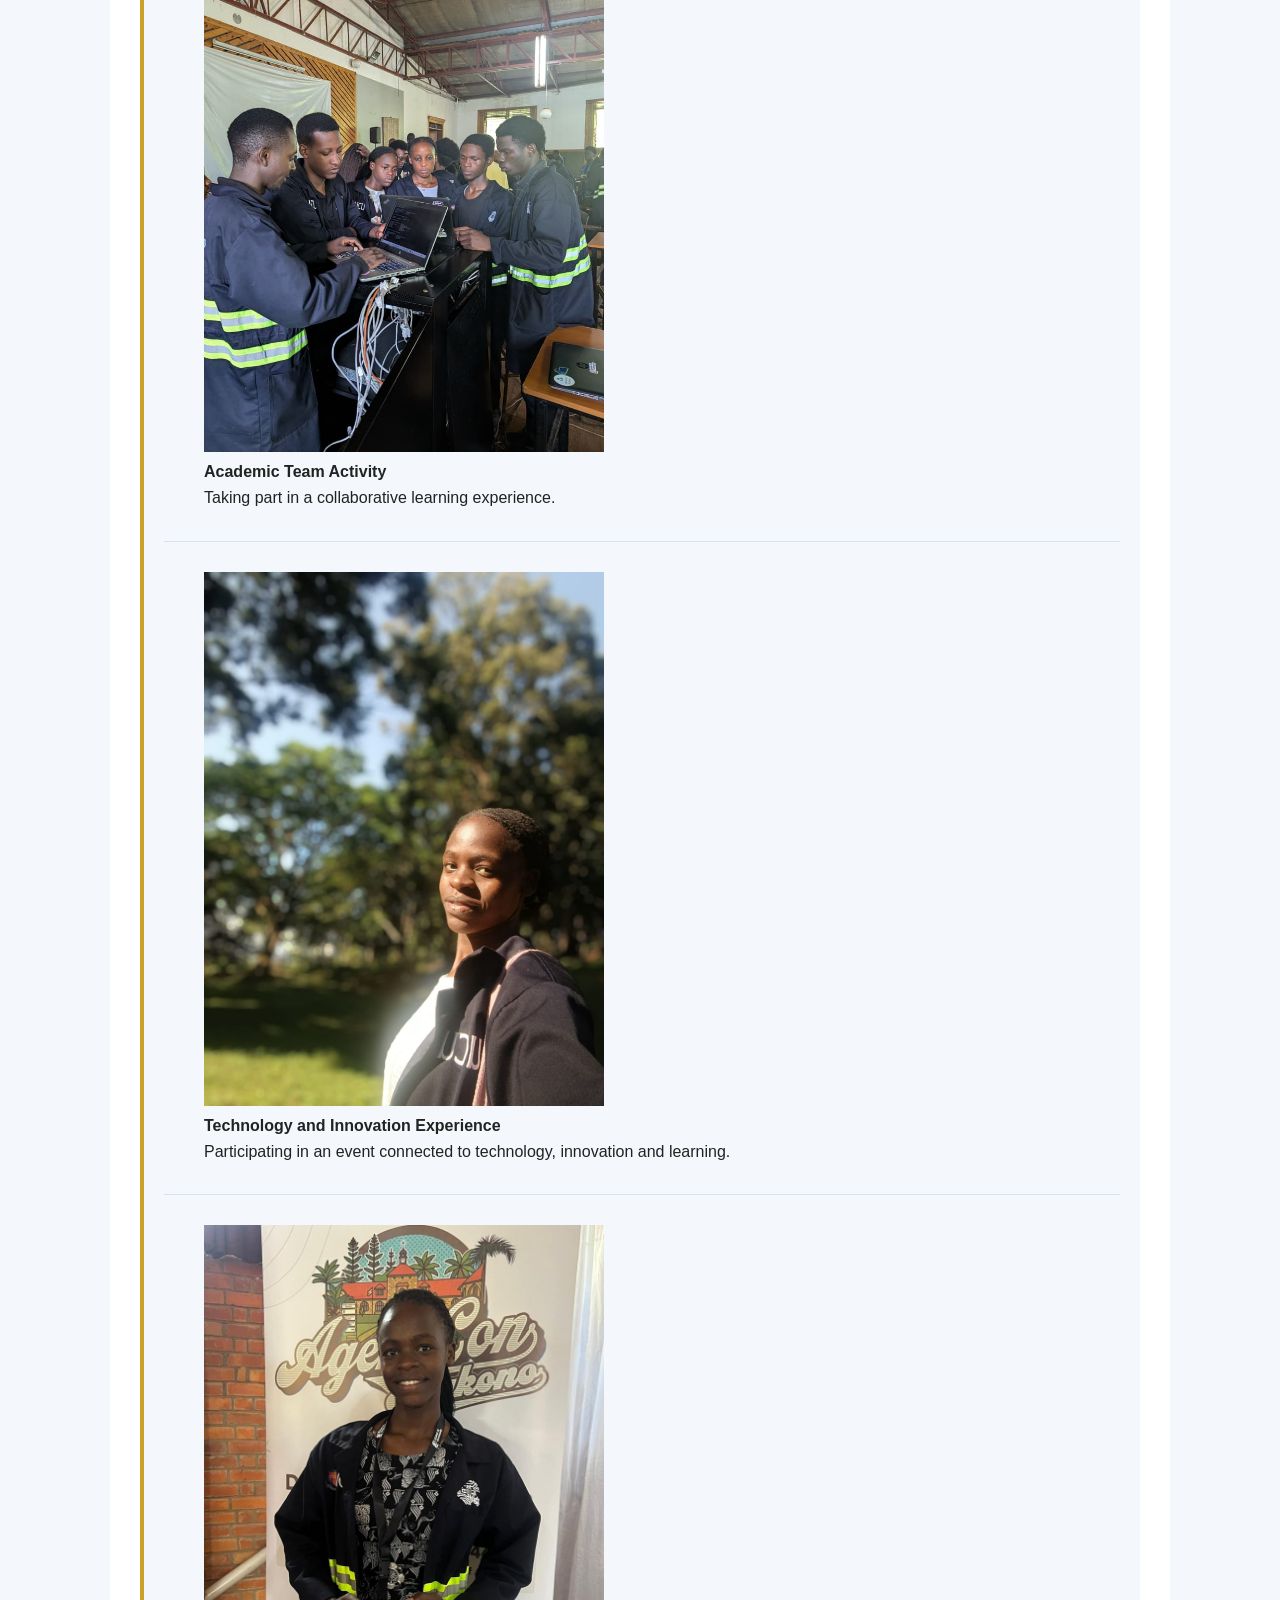
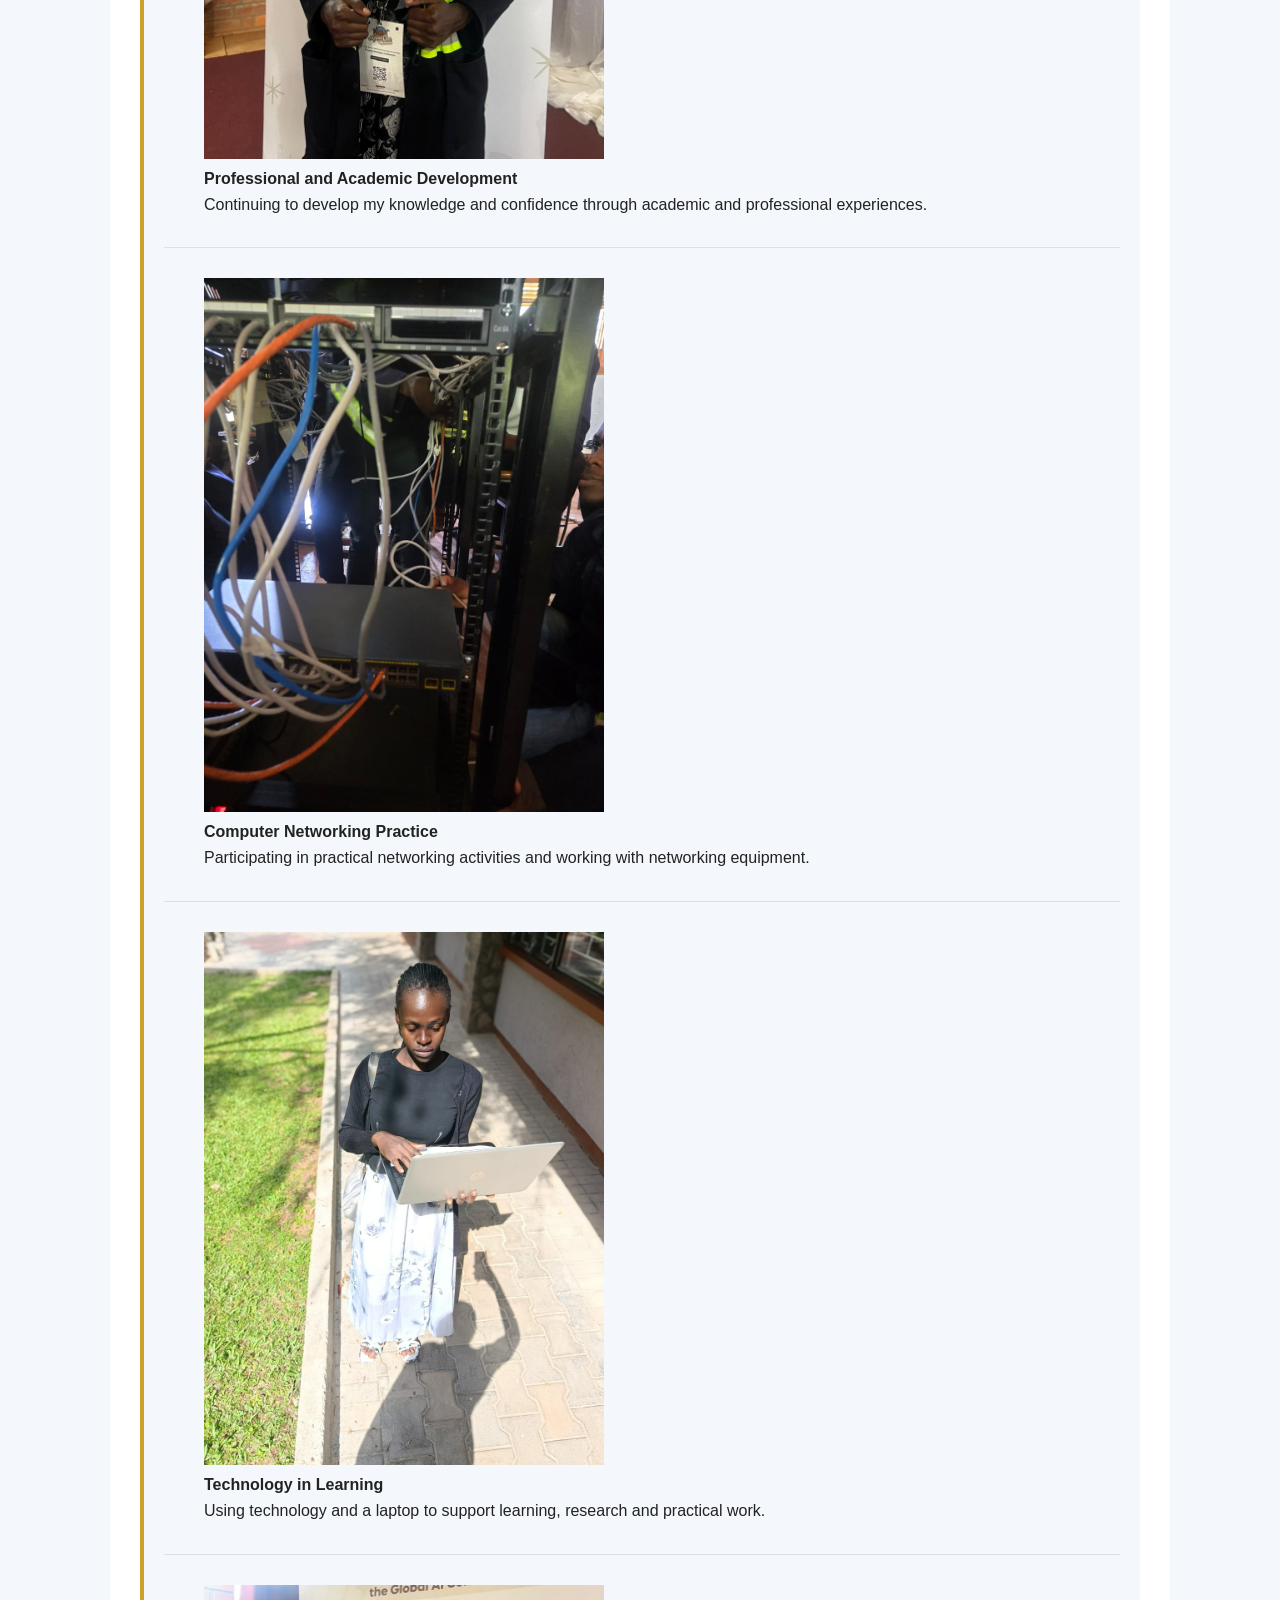
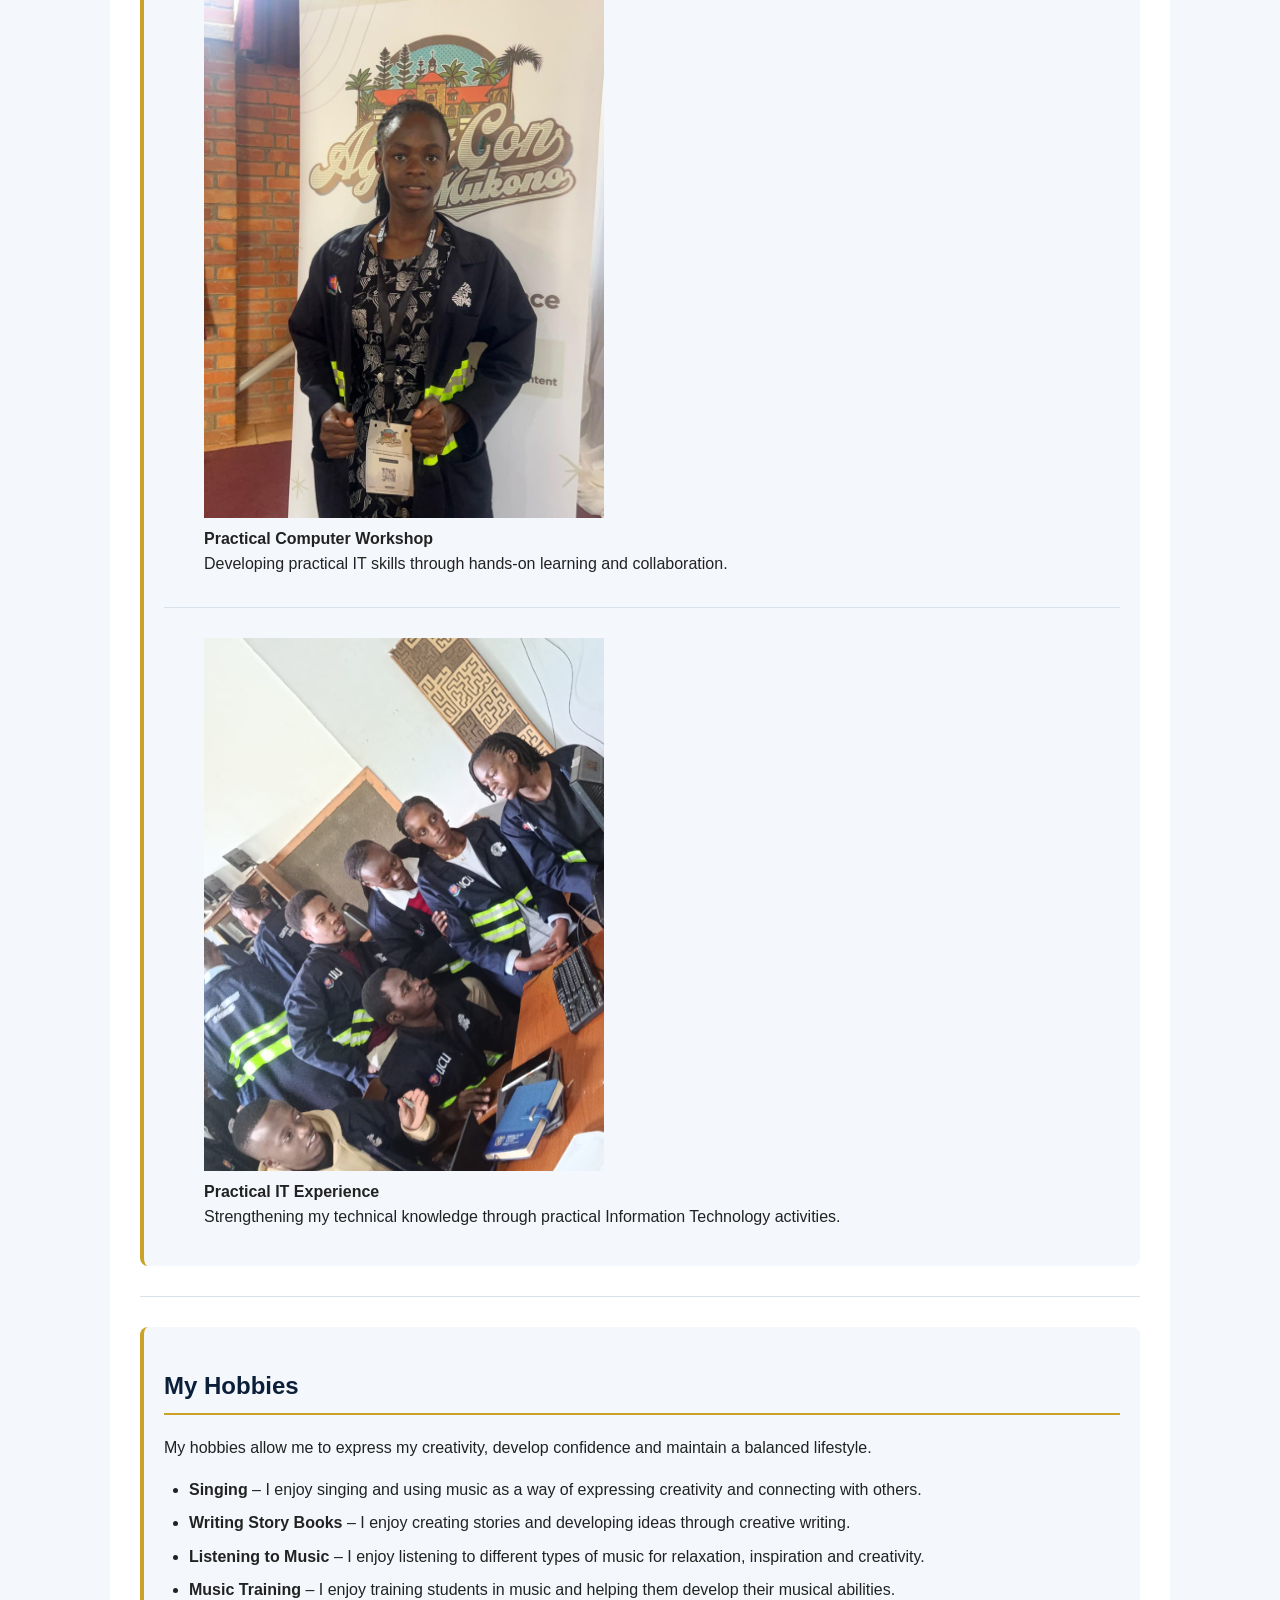
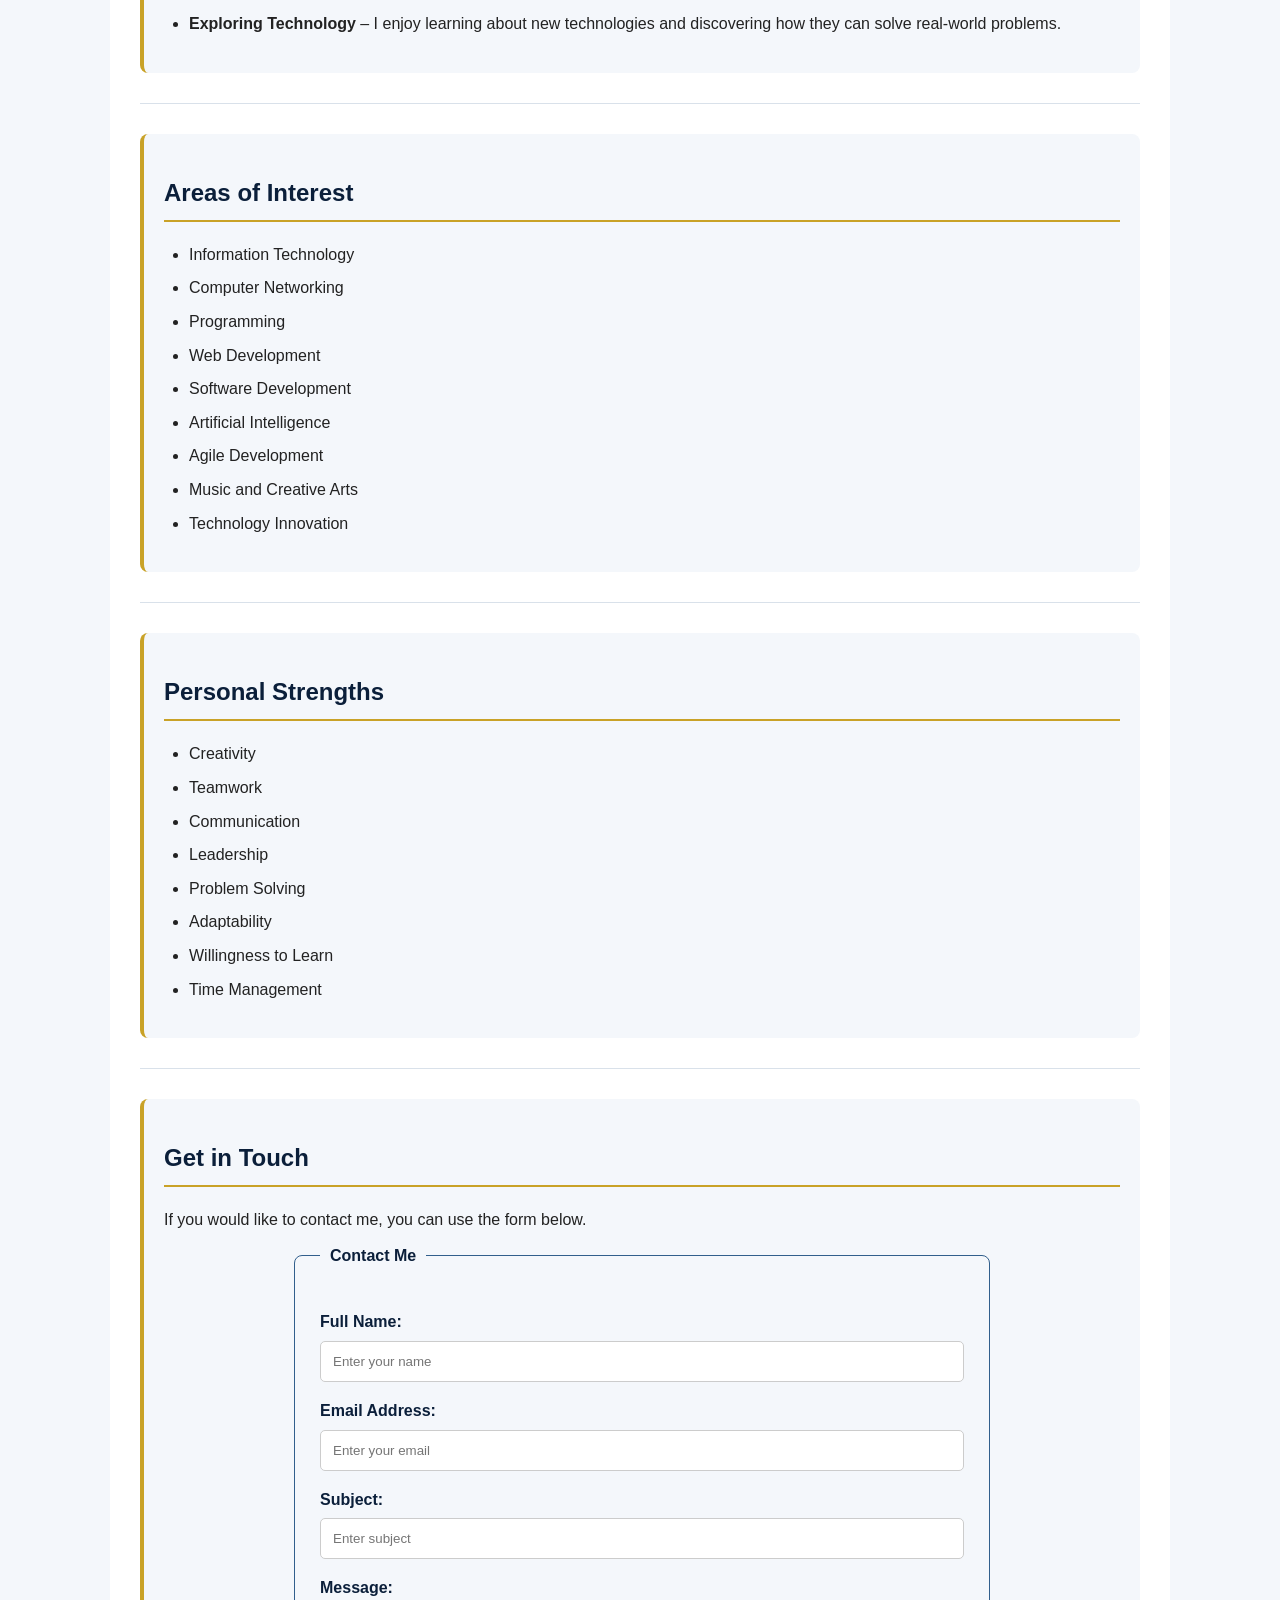
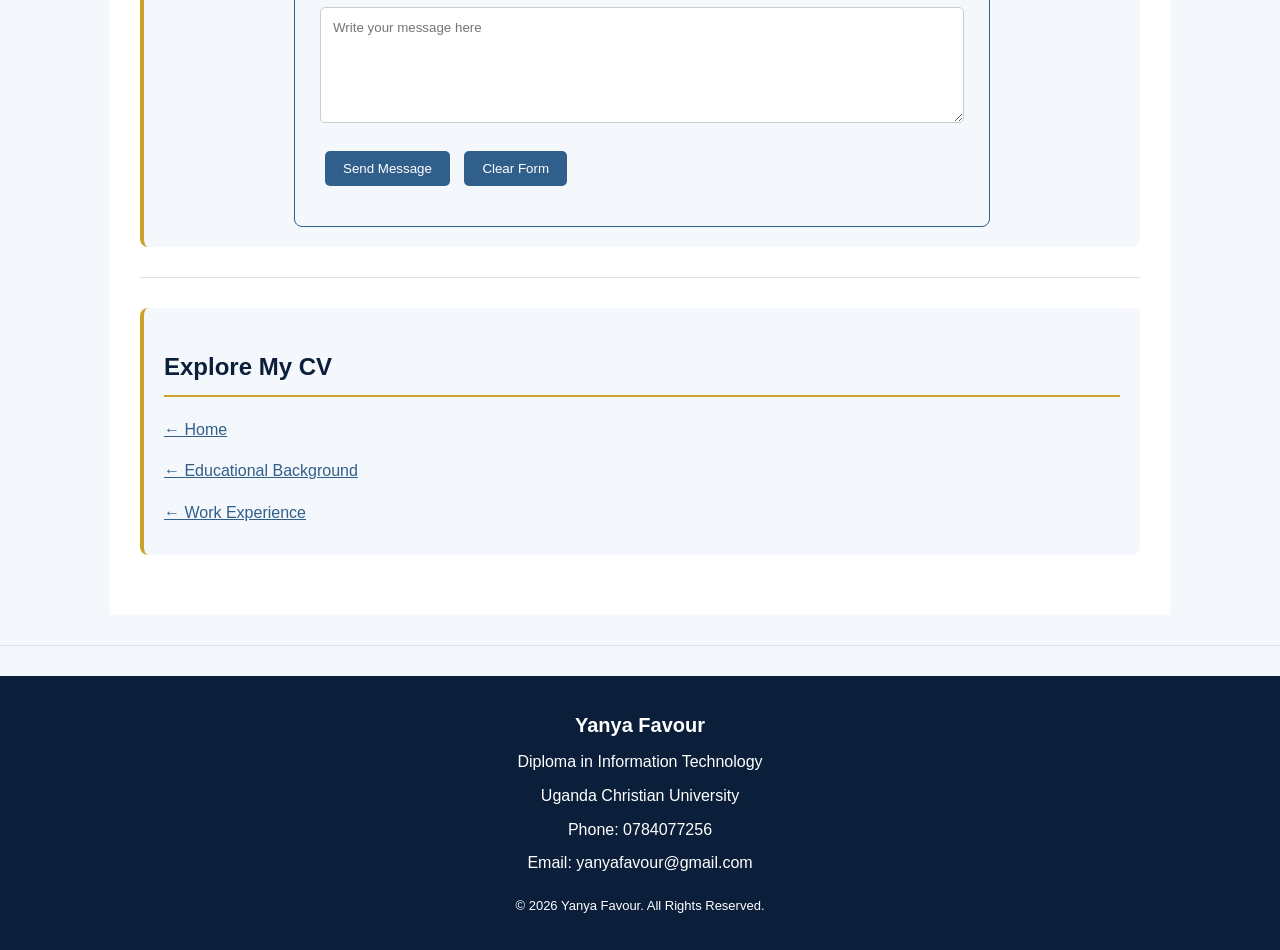
<file: gallery.html>
<!DOCTYPE html>
<html lang="en">

<head>

    <meta charset="UTF-8">

    <meta name="viewport" content="width=device-width, initial-scale=1.0">
    <link rel="stylesheet" href="style.css">

    <title>Yanya Favour | Gallery and Hobbies</title>
    

</head>


<body>

    <!-- =========================
         HEADER
    ========================== -->

    <header>

        <h1>Yanya Favour</h1>

        <p>
            <strong>Gallery, Interests and Hobbies</strong>
        </p>

        <p>
            Diploma in Information Technology Student
        </p>

        <hr>


        <!-- =========================
             NAVIGATION
        ========================== -->

        <nav>

            <a href="index.html">Home</a> |

            <a href="education.html">Education</a> |

            <a href="experience.html">Work Experience</a> |

            <a href="gallery.html">Gallery & Hobbies</a>

        </nav>

    </header>


    <main>

        <!-- =========================
             INTRODUCTION
        ========================== -->

        <section>

            <h2>About My Interests and Hobbies</h2>

            <p>
                Beyond my academic studies and professional experiences,
                I enjoy activities that allow me to develop my creativity,
                communication skills and personal confidence. My interests
                include Information Technology, music, singing, writing
                story books and listening to music.
            </p>

            <p>
                I also enjoy participating in practical technology activities
                and working together with other students to solve technical
                problems. These experiences continue to shape my interests
                and future career goals.
            </p>

        </section>


        <hr>


        <!-- =========================
             PHOTO GALLERY
        ========================== -->

        <section>

            <h2>My Gallery</h2>

            <p>
                The photographs below show some of my academic, practical
                technology and personal experiences.
            </p>


            <!-- =========================
                 PHOTO 1
            ========================== -->

            <figure>

                <img
                    src="images/workshop1.jpg"
                    alt="Participating in an Information Technology workshop"
                    width="400"
                >

                <figcaption>
                    <strong>Information Technology Workshop</strong>
                    <br>
                    Participating in practical workshop activities with
                    fellow students.
                </figcaption>

            </figure>


            <hr>


            <!-- =========================
                 PHOTO 2
            ========================== -->

            <figure>

                <img
                    src="images/hardware.jpg"
                    alt="Computer hardware practical activity"
                    width="400"
                >

                <figcaption>
                    <strong>Computer Hardware Practical</strong>
                    <br>
                    Practical experience working with computer hardware
                    and system components.
                </figcaption>

            </figure>


            <hr>


            <!-- =========================
                 PHOTO 3
            ========================== -->

            <figure>

                <img
                    src="images/teamwork1.jpg"
                    alt="Students working together during an IT activity"
                    width="400"
                >

                <figcaption>
                    <strong>Teamwork and Collaboration</strong>
                    <br>
                    Working with fellow students during an Information
                    Technology practical activity.
                </figcaption>

            </figure>


            <hr>


            <!-- =========================
                 PHOTO 4
            ========================== -->

            <figure>

                <img
                    src="images/teamwork2.jpg"
                    alt="Group of students participating in a technology activity"
                    width="400"
                >

                <figcaption>
                    <strong>Academic Team Activity</strong>
                    <br>
                    Taking part in a collaborative learning experience.
                </figcaption>

            </figure>


            <hr>


            <!-- =========================
                 PHOTO 5
            ========================== -->

            <figure>

                <img
                    src="images/profile2.jpg"
                    alt="Yanya Favour at a technology event"
                    width="400"
                >

                <figcaption>
                    <strong>Technology and Innovation Experience</strong>
                    <br>
                    Participating in an event connected to technology,
                    innovation and learning.
                </figcaption>

            </figure>


            <hr>


            <!-- =========================
                 PHOTO 6
            ========================== -->

            <figure>

                <img
                    src="images/profile3.jpg"
                    alt="Yanya Favour attending a technology event"
                    width="400"
                >

                <figcaption>
                    <strong>Professional and Academic Development</strong>
                    <br>
                    Continuing to develop my knowledge and confidence
                    through academic and professional experiences.
                </figcaption>

            </figure>


            <hr>


            <!-- =========================
                 PHOTO 7
            ========================== -->

            <figure>

                <img
                    src="images/networking.jpg"
                    alt="Students working with computer networking equipment"
                    width="400"
                >

                <figcaption>
                    <strong>Computer Networking Practice</strong>
                    <br>
                    Participating in practical networking activities and
                    working with networking equipment.
                </figcaption>

            </figure>


            <hr>


            <!-- =========================
                 PHOTO 8
            ========================== -->

            <figure>

                <img
                    src="images/laptop.jpg"
                    alt="Yanya Favour using a laptop for academic work"
                    width="400"
                >

                <figcaption>
                    <strong>Technology in Learning</strong>
                    <br>
                    Using technology and a laptop to support learning,
                    research and practical work.
                </figcaption>

            </figure>


            <hr>


            <!-- =========================
                 PHOTO 9
            ========================== -->

            <figure>

                <img
                    src="images/workshop2.jpg"
                    alt="Students participating in a computer workshop"
                    width="400"
                >

                <figcaption>
                    <strong>Practical Computer Workshop</strong>
                    <br>
                    Developing practical IT skills through hands-on
                    learning and collaboration.
                </figcaption>

            </figure>


            <hr>


            <!-- =========================
                 PHOTO 10
            ========================== -->

            <figure>

                <img
                    src="images/workshop3.jpg"
                    alt="Information Technology workshop activity"
                    width="400"
                >

                <figcaption>
                    <strong>Practical IT Experience</strong>
                    <br>
                    Strengthening my technical knowledge through practical
                    Information Technology activities.
                </figcaption>

            </figure>

        </section>


        <hr>


        <!-- =========================
             HOBBIES
        ========================== -->

        <section>

            <h2>My Hobbies</h2>

            <p>
                My hobbies allow me to express my creativity, develop
                confidence and maintain a balanced lifestyle.
            </p>

            <ul>

                <li>
                    <strong>Singing</strong> – I enjoy singing and using
                    music as a way of expressing creativity and connecting
                    with others.
                </li>

                <li>
                    <strong>Writing Story Books</strong> – I enjoy creating
                    stories and developing ideas through creative writing.
                </li>

                <li>
                    <strong>Listening to Music</strong> – I enjoy listening
                    to different types of music for relaxation, inspiration
                    and creativity.
                </li>

                <li>
                    <strong>Music Training</strong> – I enjoy training
                    students in music and helping them develop their
                    musical abilities.
                </li>

                <li>
                    <strong>Exploring Technology</strong> – I enjoy learning
                    about new technologies and discovering how they can
                    solve real-world problems.
                </li>

            </ul>

        </section>


        <hr>


        <!-- =========================
             AREAS OF INTEREST
        ========================== -->

        <section>

            <h2>Areas of Interest</h2>

            <ul>

                <li>Information Technology</li>

                <li>Computer Networking</li>

                <li>Programming</li>

                <li>Web Development</li>

                <li>Software Development</li>

                <li>Artificial Intelligence</li>

                <li>Agile Development</li>

                <li>Music and Creative Arts</li>

                <li>Technology Innovation</li>

            </ul>

        </section>


        <hr>


        <!-- =========================
             PERSONAL STRENGTHS
        ========================== -->

        <section>

            <h2>Personal Strengths</h2>

            <ul>

                <li>Creativity</li>

                <li>Teamwork</li>

                <li>Communication</li>

                <li>Leadership</li>

                <li>Problem Solving</li>

                <li>Adaptability</li>

                <li>Willingness to Learn</li>

                <li>Time Management</li>

            </ul>

        </section>


        <hr>


        <!-- =========================
             CONTACT FORM
        ========================== -->

        <section>

            <h2>Get in Touch</h2>

            <p>
                If you would like to contact me, you can use the form below.
            </p>

            <form>

                <fieldset>

                    <legend>Contact Me</legend>


                    <p>

                        <label for="name">
                            Full Name:
                        </label>

                        <br>

                        <input
                            type="text"
                            id="name"
                            name="name"
                            placeholder="Enter your name"
                        >

                    </p>


                    <p>

                        <label for="email">
                            Email Address:
                        </label>

                        <br>

                        <input
                            type="email"
                            id="email"
                            name="email"
                            placeholder="Enter your email"
                        >

                    </p>


                    <p>

                        <label for="subject">
                            Subject:
                        </label>

                        <br>

                        <input
                            type="text"
                            id="subject"
                            name="subject"
                            placeholder="Enter subject"
                        >

                    </p>


                    <p>

                        <label for="message">
                            Message:
                        </label>

                        <br>

                        <textarea
                            id="message"
                            name="message"
                            rows="6"
                            cols="40"
                            placeholder="Write your message here"
                        ></textarea>

                    </p>


                    <p>

                        <input
                            type="submit"
                            value="Send Message"
                        >

                        <input
                            type="reset"
                            value="Clear Form"
                        >

                    </p>

                </fieldset>

            </form>

        </section>


        <hr>


        <!-- =========================
             CV NAVIGATION
        ========================== -->

        <section>

            <h2>Explore My CV</h2>

            <p>

                <a href="index.html">
                    ← Home
                </a>

            </p>

            <p>

                <a href="education.html">
                    ← Educational Background
                </a>

            </p>

            <p>

                <a href="experience.html">
                    ← Work Experience
                </a>

            </p>

        </section>

    </main>


    <hr>


    <!-- =========================
         FOOTER
    ========================== -->

    <footer>

        <p>
            <strong>Yanya Favour</strong>
        </p>

        <p>
            Diploma in Information Technology
        </p>

        <p>
            Uganda Christian University
        </p>

        <p>
            Phone:
            <a href="tel:0784077256">
                0784077256
            </a>
        </p>

        <p>
            Email:
            <a href="mailto:yanyafavour@gmail.com">
                yanyafavour@gmail.com
            </a>
        </p>

        <p>
            &copy; 2026 Yanya Favour. All Rights Reserved.
        </p>

    </footer>

</body>

</html>
</file>
<file: style.css>
body {
    font-family: Arial, sans-serif;
    background-color: #f4f7fb;
    color: #222222;
    margin: 0;
    line-height: 1.6;
}
header {
    background-color: #0b1f3a;
    color: white;
    text-align: center;
    padding: 30px;
}

nav {
    margin-top: 20px;
}

nav a {
    color: white;
    text-decoration: none;
    margin: 0 8px;
    padding: 10px 15px;
    display: inline-block;
    border-radius: 5px;
}

nav a:hover {
    color: #c9a227;
    background-color: #315f8c;
}

main {
    max-width: 1000px;
    margin: 30px auto;
    background-color: white;
    padding: 30px;
}


h2 {
    color: #0b1f3a;
    border-bottom: 2px solid #c9a227;
    padding-bottom: 8px;
}
footer {
    background-color: #0b1f3a;
    color: white;
    text-align: center;
    padding: 25px;
}

footer a {
    color: white;
    text-decoration: none;
}

footer a:hover {
    color: #c9a227;
}
a {
    color: #315f8c;
}
a:hover {
    color: #c9a227;
}
h1 {
    margin-bottom: 5px;
}

.profile-image {
    width: 180px;
    height: 180px;
    border-radius: 50%;
    object-fit: cover;
    display: block;
    margin: 20px auto;
}
section {
    margin-bottom: 30px;
    padding: 20px;
    background-color: #f4f7fb;
    border-left: 4px solid #c9a227;
    border-radius: 8px;
}
section p {
    margin-bottom: 10px;
}
section ul {
    padding-left: 25px;
}

section li {
    margin-bottom: 8px;
}
.page-navigation {
    text-align: center;
    margin: 30px 0;
}

.page-navigation a {
    display: inline-block;
    background-color: #315f8c;
    color: white;
    text-decoration: none;
    padding: 10px 18px;
    margin: 5px;
    border-radius: 5px;
}

.page-navigation a:hover {
    background-color: #0b1f3a;
    color: #c9a227;
}

.gallery {
    display: grid;
    grid-template-columns: repeat(3, 1fr);
    gap: 20px;
    margin-top: 20px;
}
.gallery {
    display: grid;
    grid-template-columns: repeat(3, 1fr);
    gap: 20px;
    margin-top: 20px;
}

.gallery figure {
    margin: 0;
}

.gallery img {
    width: 100%;
    height: 220px;
    object-fit: cover;
    border-radius: 8px;
    display: block;
    transition: transform 0.3s ease;
}

.gallery img:hover {
    transform: scale(1.03);
}

.gallery figcaption {
    padding: 10px 5px;
    text-align: center;
    font-size: 14px;
}

@media (max-width: 700px) {
    .gallery {
        grid-template-columns: 1fr;
    }
}
form {
    max-width: 700px;
    margin: 0 auto;
}
fieldset {
    border: 1px solid #315f8c;
    border-radius: 8px;
    padding: 25px;
}
legend {
    color: #0b1f3a;
    font-weight: bold;
    padding: 0 10px;
}
label {
    font-weight: bold;
    color: #0b1f3a;
}
input[type="text"],
input[type="email"],
textarea {
    width: 100%;
    padding: 12px;
    margin-top: 6px;
    border: 1px solid #cccccc;
    border-radius: 5px;
    box-sizing: border-box;
    font-family: Arial, sans-serif;
}
input[type="text"]:focus,
input[type="email"]:focus,
textarea:focus {
    outline: none;
    border: 2px solid #315f8c;
}
input[type="submit"],
input[type="reset"] {
    background-color: #315f8c;
    color: white;
    border: none;
    padding: 10px 18px;
    margin: 5px;
    border-radius: 5px;
    cursor: pointer;
}
input[type="submit"]:hover,
input[type="reset"]:hover {
    background-color: #0b1f3a;
    color: #c9a227;
}
form {
    max-width: 700px;
    margin: 0 auto;
}

fieldset {
    border: 1px solid #315f8c;
    border-radius: 8px;
    padding: 25px;
}

legend {
    color: #0b1f3a;
    font-weight: bold;
    padding: 0 10px;
}

label {
    font-weight: bold;
    color: #0b1f3a;
}

input[type="text"],
input[type="email"],
textarea {
    width: 100%;
    padding: 12px;
    margin-top: 6px;
    border: 1px solid #cccccc;
    border-radius: 5px;
    box-sizing: border-box;
    font-family: Arial, sans-serif;
}

input[type="text"]:focus,
input[type="email"]:focus,
textarea:focus {
    outline: none;
    border: 2px solid #315f8c;
}

input[type="submit"],
input[type="reset"] {
    background-color: #315f8c;
    color: white;
    border: none;
    padding: 10px 18px;
    margin: 5px;
    border-radius: 5px;
    cursor: pointer;
}

input[type="submit"]:hover,
input[type="reset"]:hover {
    background-color: #0b1f3a;
    color: #c9a227;
}
footer p {
    margin: 8px 0;
}
footer strong {
    font-size: 20px;
}
footer p:last-child {
    font-size: 13px;
    margin-top: 20px;
}
footer a {
    color: white;
    text-decoration: none;
    transition: color 0.3s ease;
}
hr {
    border: none;
    border-top: 1px solid #d9e1ea;
    margin: 30px 0;
}
</file>
